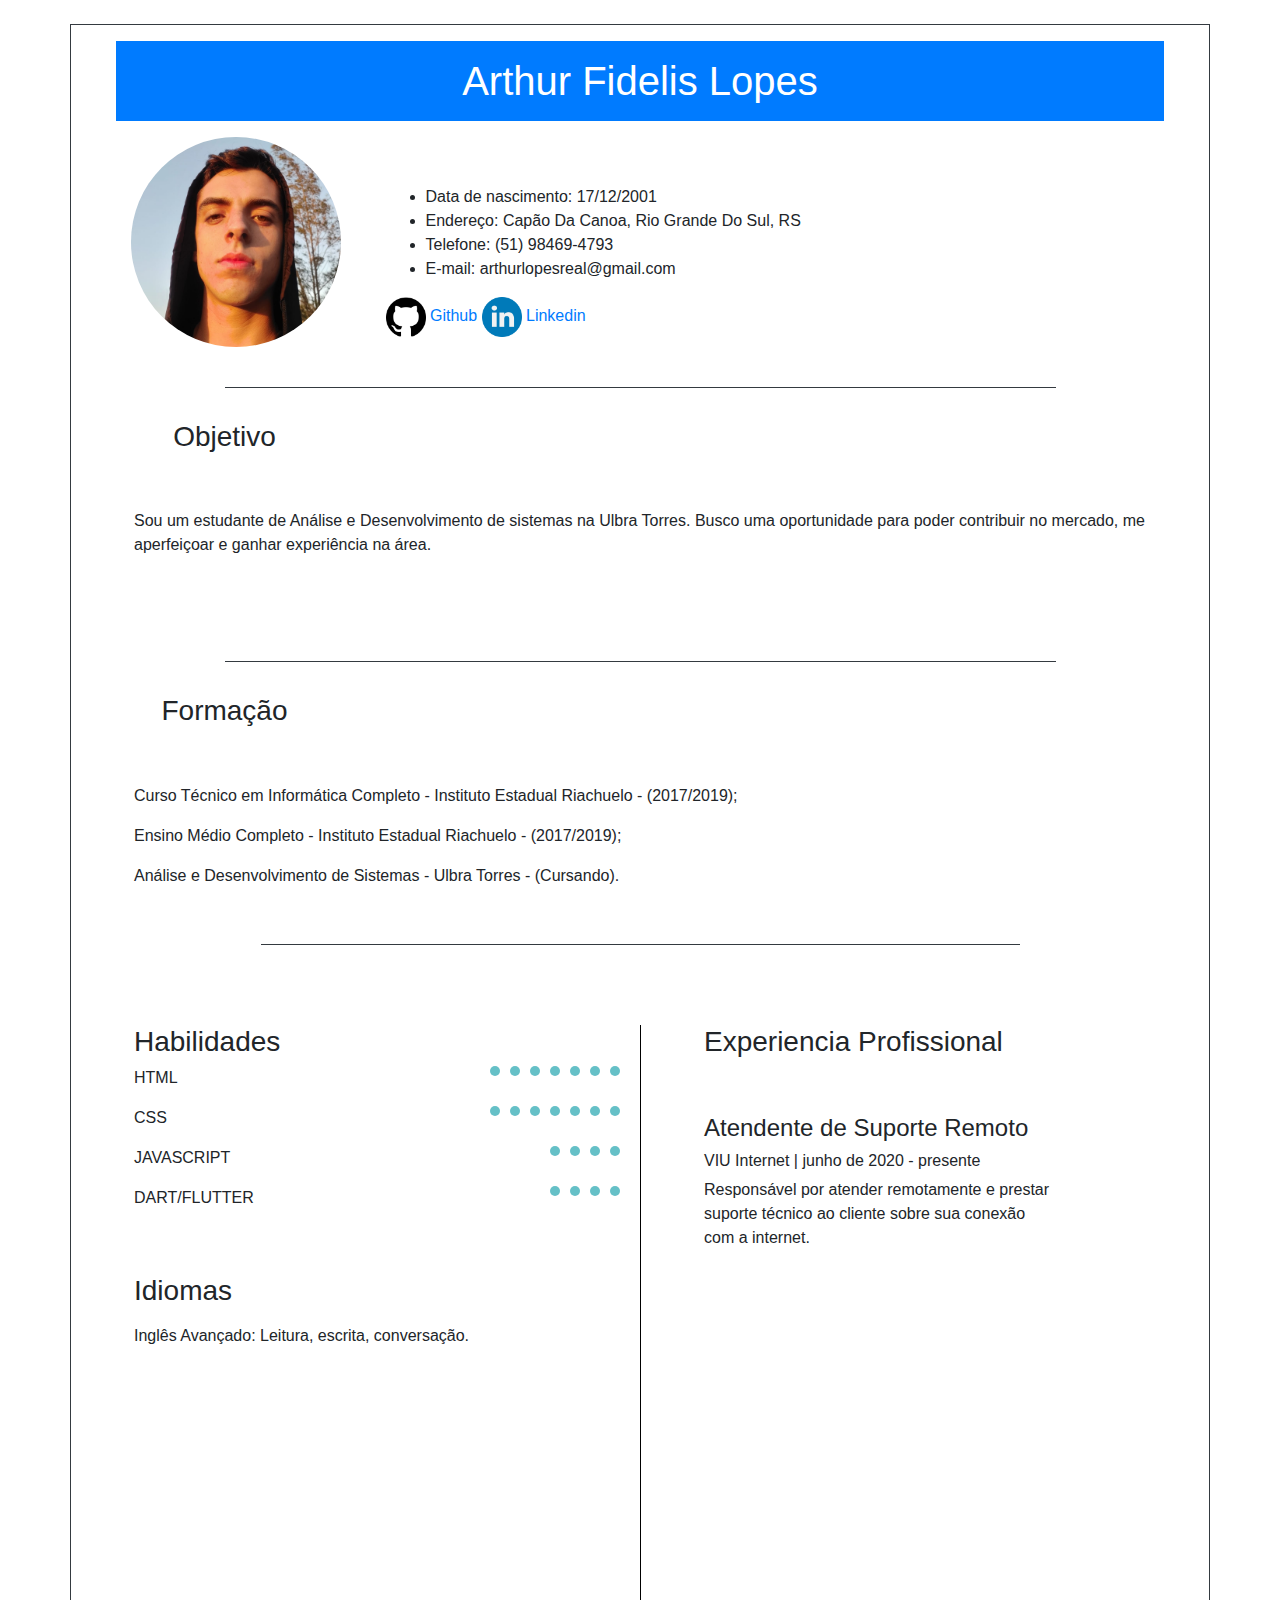
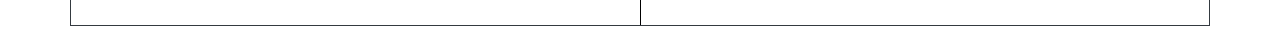
<file: curriculo/index.html>
<!DOCTYPE html>
<html lang="pt-br">
<head>
    <meta charset="UTF-8">
    <meta http-equiv="X-UA-Compatible" content="IE=edge">
    <meta name="viewport" content="width=device-width, initial-scale=1.0">
    <link rel="stylesheet" href="assets/css/style.css">
    <title>Curriculo utilizando BS</title>
    <!-- Latest compiled and minified CSS -->
    <link rel="stylesheet" href="https://maxcdn.bootstrapcdn.com/bootstrap/4.5.2/css/bootstrap.min.css">

    <!-- jQuery library -->
    <script src="https://ajax.googleapis.com/ajax/libs/jquery/3.5.1/jquery.min.js"></script>

    <!-- Popper JS -->
    <script src="https://cdnjs.cloudflare.com/ajax/libs/popper.js/1.16.0/umd/popper.min.js"></script>

    <!-- Latest compiled JavaScript -->
    <script src="https://maxcdn.bootstrapcdn.com/bootstrap/4.5.2/js/bootstrap.min.js"></script>
    </head>

<body class="p-md-4">
    <div class="container border border-dark border-bottom-0">

        <header class="container text-center">
            <div class="container-fluid"><!--esse item é opcional-->
                <h1 class="p-3 my-3 bg-primary text-white">Arthur Fidelis Lopes</h1>
                </div>
            </header>

        <section class="container text-center">

                    <div class="container">
                        <div class="row">
                            
                                <div class="col-md-3 text-justify">
                                        <img src="assets/img/eu.jpg" class=" container rounded-circle" alt="eu">
                                </div>

                                <div class="col-md-5 text-justify pt-5">
                                    <ul>
                                        <li>Data de nascimento: 17/12/2001</li>
                                        <li>Endereço: Capão Da Canoa, Rio Grande Do Sul, RS</li>
                                        <li>Telefone: (51) 98469-4793</li>
                                        <li>E-mail: arthurlopesreal@gmail.com</li>
                                    </ul>
            
                                        <img src="assets/img/github-logo_icon-icons.com_73546 (1).png" class="logos">
                                        <a href="https://github.com/ArthurLopes191" target="_blank">Github</a>
                                        <img src="assets/img/linkedin_icon-icons.com_65929.png" class="logos">
                                        <a href="https://www.linkedin.com/in/arthur-lopes-58762021b/" target="_blank">Linkedin</a>
                                    
                                </div>
                            </div>
                        </div>
                    </div>     
                    
                    <div class="container border border-dark border-bottom-0 border-top-0">
                        <br><hr class="border-dark w-75 pb-3">
                        <h3 class="text-center w-25">Objetivo</h3>
                        <p class="p-md-5">Sou um estudante de Análise e Desenvolvimento de sistemas na Ulbra Torres. Busco uma oportunidade para poder contribuir no mercado, me aperfeiçoar e ganhar experiência na área.</p>
                        <br><hr class="border-dark w-75 pb-3">
                        <h3 class="text-center w-25">Formação</h3>
                        <div class="p-md-5">
                            <p >Curso Técnico em Informática Completo - Instituto Estadual Riachuelo - (2017/2019);</p>
                            <p >Ensino Médio Completo - Instituto Estadual Riachuelo - (2017/2019);</p>
                            <p >Análise e Desenvolvimento de Sistemas - Ulbra Torres - (Cursando).</p>
                            <br><hr class="border-dark w-75 pb-3">
                        </div>                            
                    </div>

                    <section class="container border border-dark border-bottom-0 border-top-0">
                        <div class="row ">
                            
                                <aside class="col-sm-6 ">
                                    <h3 class="pl-lg-5">Habilidades</h3>
                                    <div class="pl-lg-5 p-0">
                                        <div class="circle"></div>
                                        <div class="circle"></div>
                                        <div class="circle"></div>
                                        <div class="circle"></div>
                                        <div class="circle"></div>
                                        <div class="circle"></div>
                                        <div class="circle"></div>
                                       
                                        <p>HTML</p>
                                        <div class="circle"></div>
                                        <div class="circle"></div>
                                        <div class="circle"></div>
                                        <div class="circle"></div>
                                        <div class="circle"></div>
                                        <div class="circle"></div>
                                        <div class="circle"></div>
                                       
                                        <p>CSS</p>
                                        <div class="circle"></div>
                                        <div class="circle"></div>
                                        <div class="circle"></div>
                                        <div class="circle"></div>
                                      
                                        
                                        <p>JAVASCRIPT</p>
                                        <div class="circle"></div>
                                        <div class="circle"></div>
                                        <div class="circle"></div>
                                        <div class="circle"></div>
                                    
                                     
                                        <p>DART/FLUTTER</p>
                
                                        
                                    </div>
                                   
                                    <h3 class="pt-5 pl-lg-5">Idiomas</h3>
                                    <div class="pl-lg-5">
                                    </p>Inglês Avançado: Leitura, escrita, conversação.</p>
                                    </div>
                                </aside>

                                <div class="column2"></div>

                                <aside class="col-sm-5 ">
                                    <h3 class="pl-lg-5">Experiencia Profissional</h3>
                                    <div class="p-md-5">
                                        <h4>Atendente de Suporte Remoto</h4>
                                        <h6>VIU Internet | junho de 2020 - presente</h6>
                                        <p>Responsável por atender remotamente e prestar suporte técnico ao cliente sobre sua conexão com a internet.</p>
                                    </div>
                    
                                </aside>
                        </div>
                      </section>
                    
        </section>

        <footer class="container border border-dark text-center border-top-0 ">
            
        </footer>

   </div><!--container-->
</body>
</html>
</file>
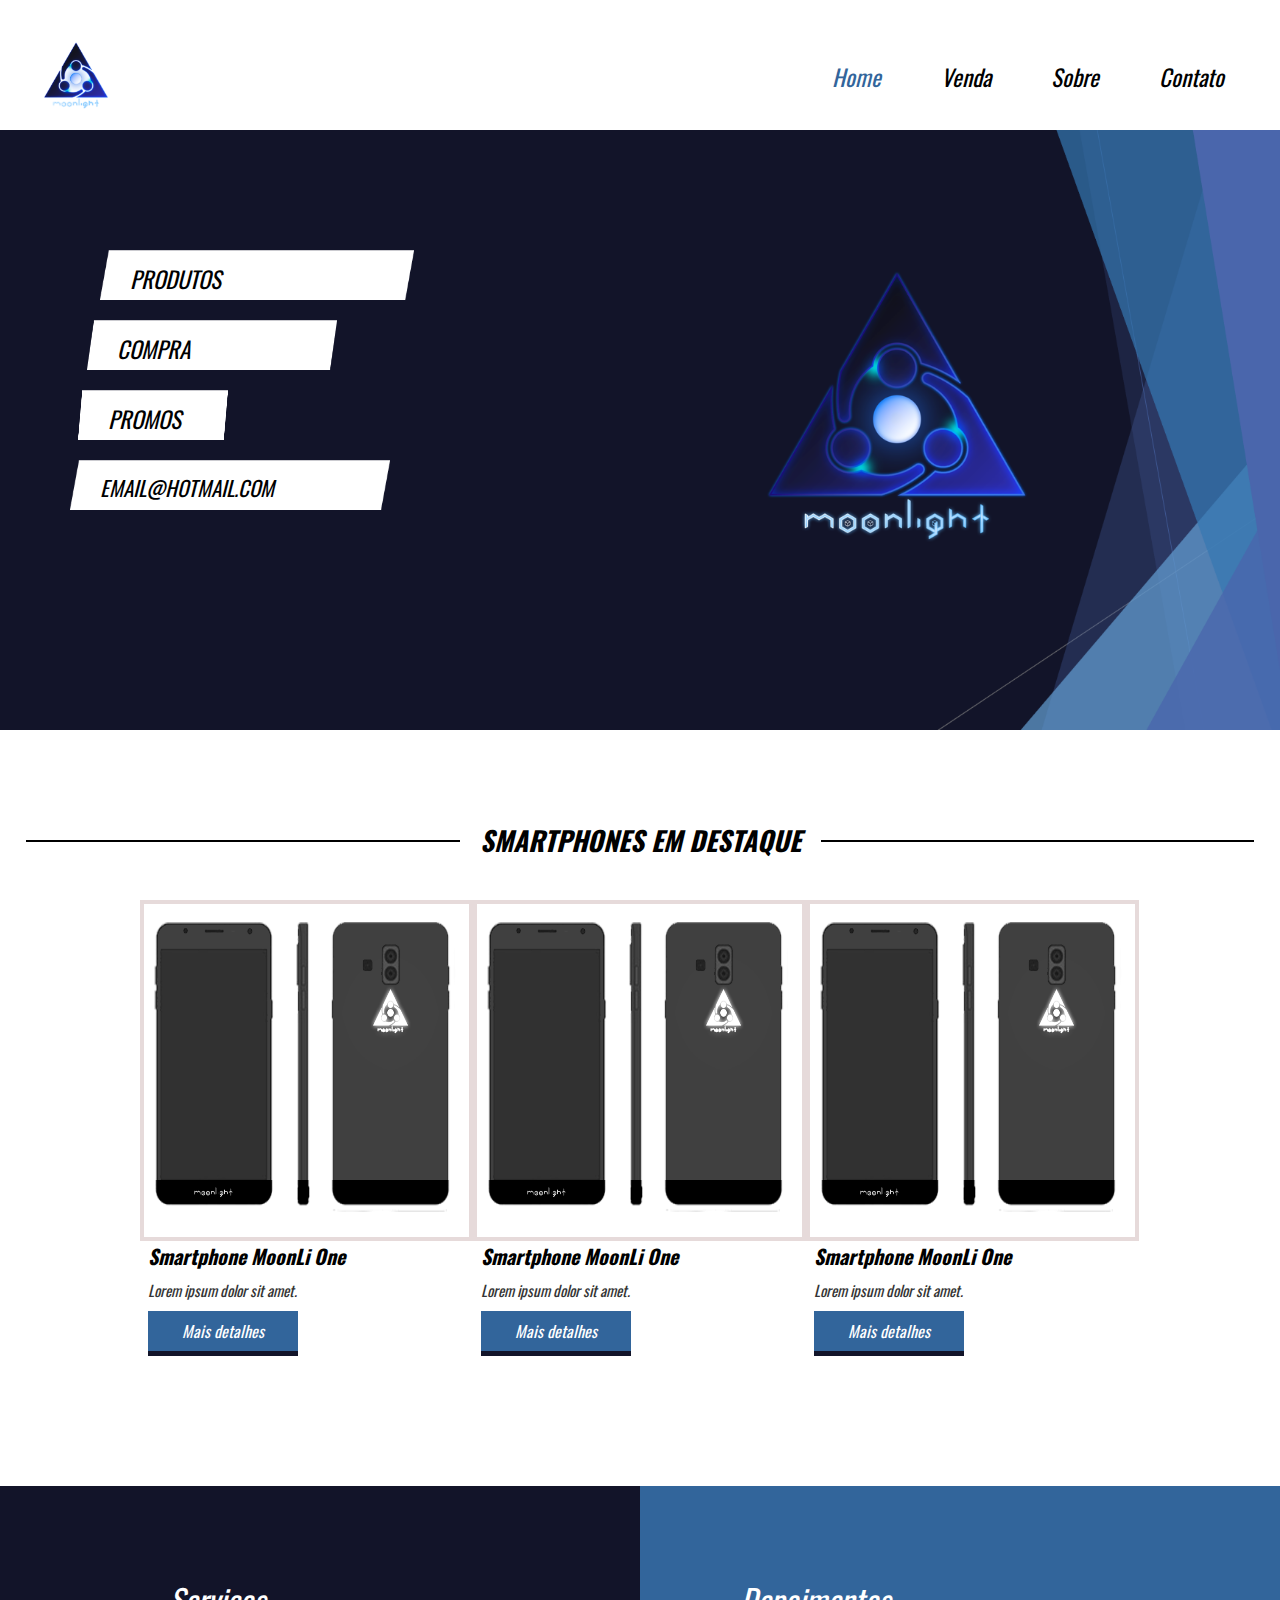
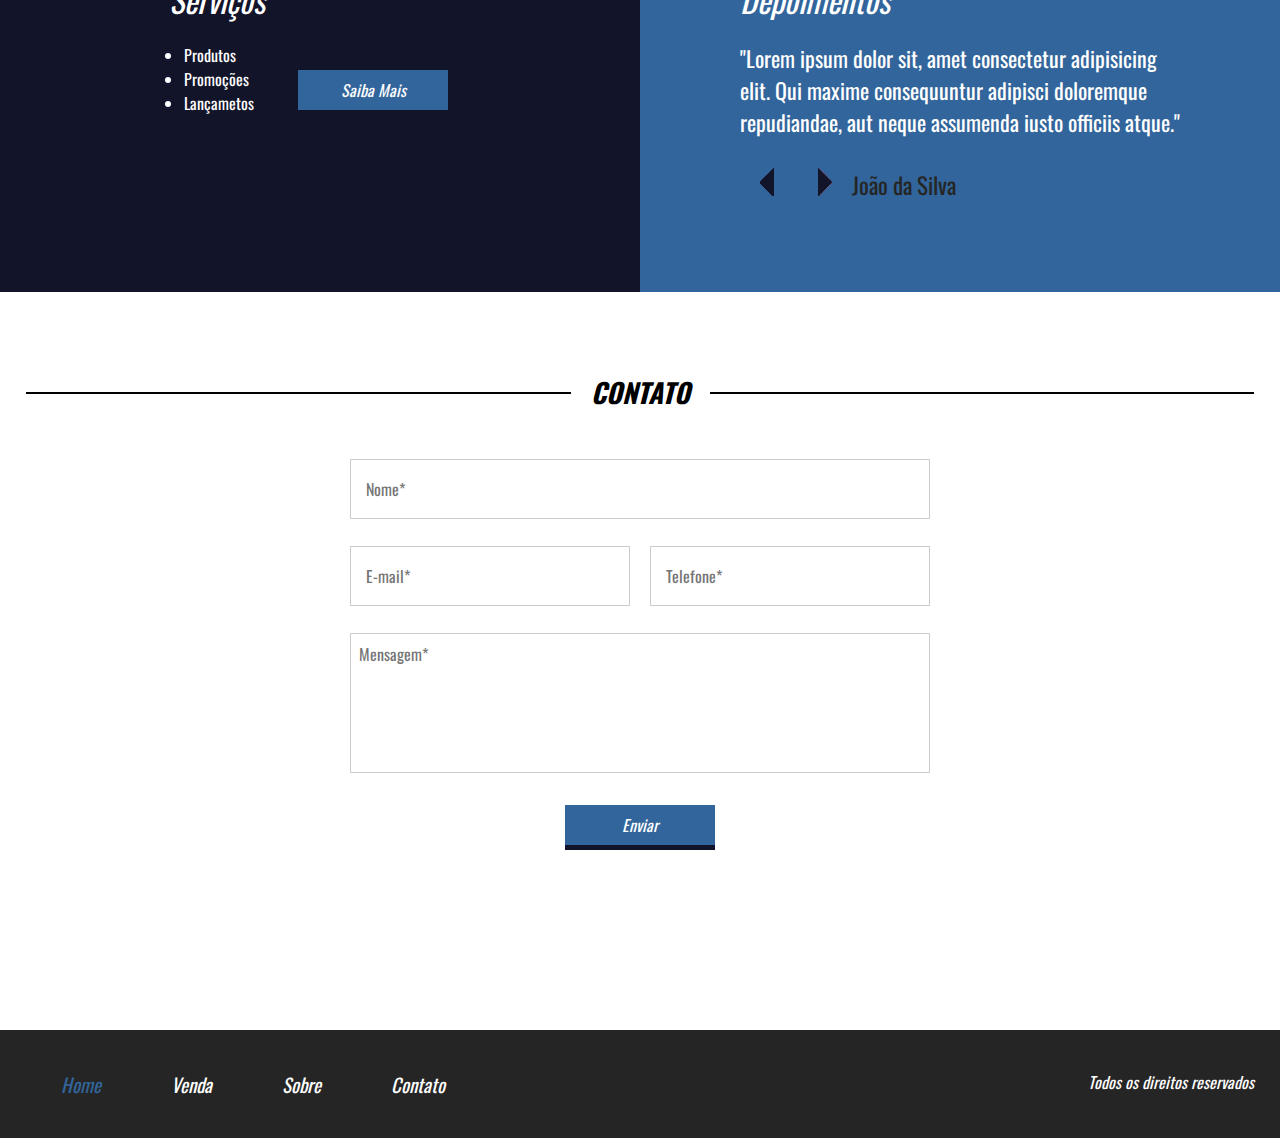
<file: pagina-venda-celular/index.html>
<!DOCTYPE html>
<html lang="en">
<head>
    <meta charset="UTF-8">
    <meta http-equiv="X-UA-Compatible" content="IE=edge">
    <meta name="viewport" content="width=device-width, initial-scale=1.0">
    <title>Projeto 05</title>
    <link href="https://fonts.googleapis.com/css2?family=Oswald&display=swap" rel="stylesheet">
    <link href="css/style.css" rel="stylesheet">
    <script src="js/jquery.js"></script>
    <script src="js/script.js"></script>
    
</head>
<body>
    
    <header>

        <div class="container">
            <div class="logo">
            </div><!--logo-->        
                <nav class="desktop">
                    <ul>
                        <li><a style="color: rgb(50, 101, 155);" href="index.html">Home</a></li>
                        <li><a href="venda.html">Venda</a></li>
                        <li><a href="sobre.html">Sobre</a></li>
                        <li><a href="contato.html">Contato</a></li>
                    </ul>
                </nav><!--desktop-->

                <nav class="mobile">
                    <ul>
                        <li><a style="color: rgb(50, 101, 155);" href="index.html">Home</a></li>
                        <li><a href="venda.html">Venda</a></li>
                        <li><a href="sobre.html">Sobre</a></li>
                        <li><a href="contato.html">Contato</a></li>
                    </ul>
                </nav><!--mobile-->

                <div class="clear"></div>
        </div><!--container-->
    </header>

    <section class="banner">
        <div class="container">
            <div class="text-banner">
                <div class="text-banner-single">Produtos</div>
                <div class="text-banner-single">Compra</div>
                <div class="text-banner-single">Promos</div>
                <div class="text-banner-single">email@hotmail.com</div>
            </div><!--text-banner-single-->
        </div><!--container-->
    </section><!--banner-->

    <section class="veiculos-destaque">
        <div class="line-titulo">
            <div class="ln1"></div>
            <h2>Smartphones em destaque</h2>
        </div><!--line-titulo-->

        <div class="container">

        <div class="vitrine-destaque">
            <div style="background-image: url('imagens/Celular-Moonlight.png');" class="carro-img"></div><!--carro-img-->
            <div class="info-carro">
                <h2>Smartphone MoonLi One</h2>
                <p>Lorem ipsum dolor sit amet.</p>
                <a class="btn1" href="celular-teste.html">Mais detalhes</a>
            </div><!--info-carro-->
        </div><!--vitrine-destaque-->

        <div class="vitrine-destaque">
            <div style="background-image: url('imagens/Celular-Moonlight.png');" class="carro-img"></div><!--carro-img-->
            <div class="info-carro">
                <h2>Smartphone MoonLi One</h2>
                <p>Lorem ipsum dolor sit amet.</p>
                <a class="btn1" href="celular-teste.html">Mais detalhes</a>
            </div><!--info-carro-->
        </div><!--vitrine-destaque-->

        <div class="vitrine-destaque">
            <div style="background-image: url('imagens/Celular-Moonlight.png');" class="carro-img"></div><!--carro-img-->
            <div class="info-carro">
                <h2>Smartphone MoonLi One</h2>
                <p>Lorem ipsum dolor sit amet.</p>
                <a class="btn1" href="celular-teste.html">Mais detalhes</a>
            </div><!--info-carro-->
        </div><!--vitrine-destaque-->
        <div class="clear"></div>
        </div><!--container-->
    </section><!--veiculos-destaque-->

    <section class="servicos-descricao">
        <div class="half1">
            <div class="half1-wraper">
                <h2>Serviços</h2>
                <ul>
                    <li>Produtos</li>
                    <li>Promoções</li>
                    <li>Lançametos</li>
                    
                </ul>
                <a class="btn1" href="">Saiba Mais</a>
            </div><!--half1-wraper-->
        </div><!--half1-->

        <div class="half2">
            <h2>Depoimentos</h2>
            <div class="depoimento-single">
                <p>"Lorem ipsum dolor sit, amet consectetur adipisicing elit. Qui maxime consequuntur adipisci doloremque repudiandae, aut neque assumenda iusto officiis atque."</p>
            <div class="navigation">
                <div class="arrows">
                    <img src="imagens/arrow-left.png" />
                    <img src="imagens/arrow-right.png" />
                </div><!--arrows-->
                <div class="nome-depoimento">João da Silva</div>
            </div><!--navigation-->
            </div><!--depoimento-single-->
        </div><!--half2-->
    </section><!--servicos-descricao-->

    <section class="contato">
        <div class="line-titulo">
            <div class="ln1"></div>
            <h2>Contato</h2>
        </div><!--line-titulo-->

        <form>
            <div class="input-wraper w100">
                <input placeholder="Nome*" type="text" required/>
            </div><!--input-wraper-->

            <div class="input-wraper w50">
                <input placeholder="E-mail*" type="text" required/>
            </div><!--input-wraper-->

            <div class="input-wraper w50">
                <input placeholder="Telefone*" type="text" required/>
            </div><!--input-wraper-->

            <div class="input-wraper w100">
                <textarea placeholder="Mensagem*" required></textarea>
            </div><!--input-wraper-->

            <div class="input-wraper w100">
                <input class="btn1" type="submit" value="Enviar" />
            </div><!--input-wraper-->

            <div class="clear"></div>
        </form>
    </section><!--contato-->

    <footer>
        <div class="container">
            <nav>
                <ul>
                    <li><a style="color: rgb(50, 101, 155);" href="index.html">Home</a></li>
                        <li><a href="venda.html">Venda</a></li>
                        <li><a href="sobre.html">Sobre</a></li>
                        <li><a href="contato.html">Contato</a></li>
                </ul>
            </nav>
            <p>Todos os direitos reservados</p>
            <div class="clear"></div>
        </div><!--container-->
    </footer>
</body>
</html>
</file>
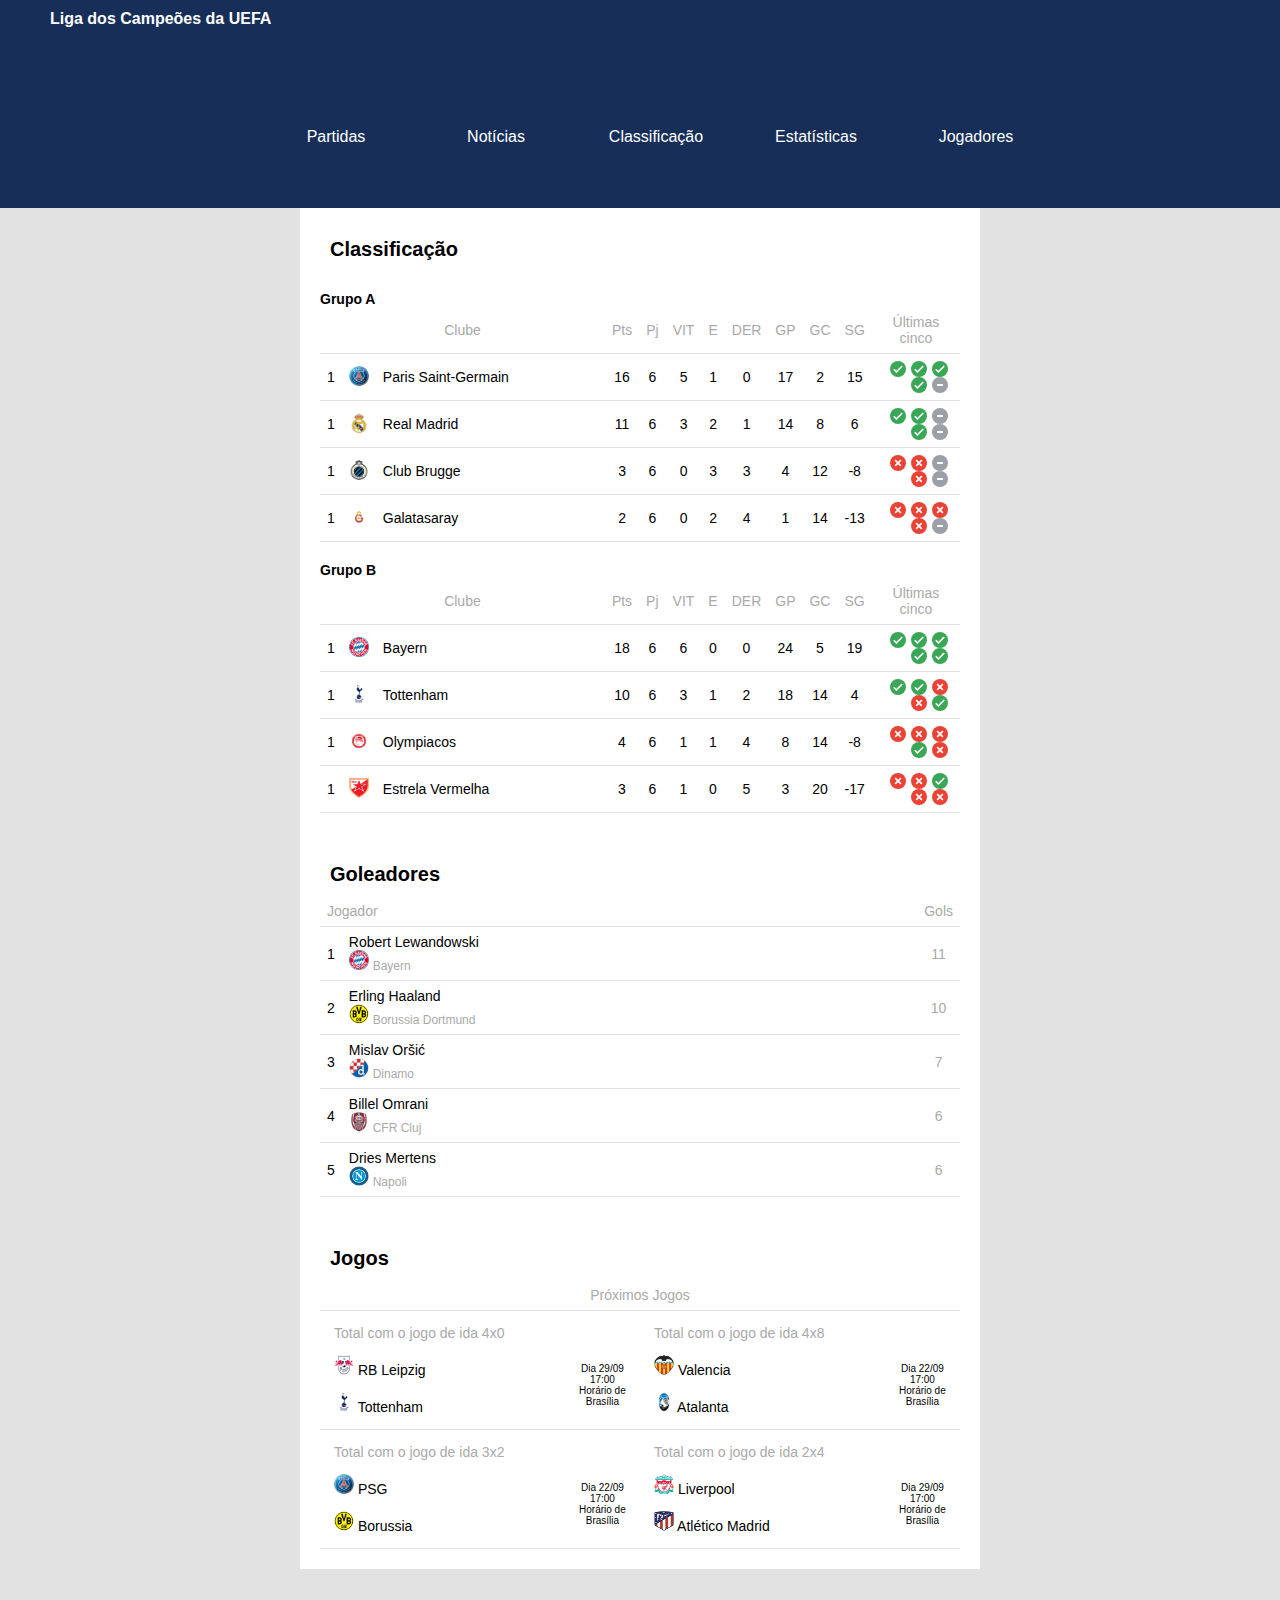
<file: tabela-champions/index.html>
<!DOCTYPE html>
 <html lang="en">
 <head>
     <meta charset="UTF-8">
     <meta http-equiv="X-UA-Compatible" content="IE=edge">
     <meta name="viewport" content="width=device-width, initial-scale=1.0">
     <link rel="stylesheet" href="assets/css/style.css">
     <title>Document</title>



</head>

  <body>
 
    <div class="page">
        <div class="row">
            <div class="header">
                <h1>Liga dos Campeões da UEFA</h1>
                <div class="menu">
                    <div class="menuItem">Partidas</div>
                    <div class="menuItem">Notícias</div>
                    <div class="menuItem">Classificação</div>
                    <div class="menuItem">Estatísticas</div>
                    <div class="menuItem">Jogadores</div>
                </div>
            </div>   
        </div><!--row-->

        <div class="row">
            <div class="ranking">
                <h2>Classificação</h2>
               
                <h3>Grupo A</h3>
                    <table class="tableRanking">
                        <tr>
                            <th class="thClubName" colspan="3">Clube</th>
                            <th>Pts</th>
                            <th>Pj</th>
                            <th>VIT</th>
                            <th>E</th>
                            <th>DER</th>
                            <th>GP</th>
                            <th>GC</th>
                            <th>SG</th>
                            <th class="thLast">Últimas cinco</th>
                        </tr>
                        <tr>
                            <td class="tdPosition">1</td>
                            <td class="tdImgClub">
                                <img class="imgClub" src="assets/img/psg.png">
                            </td>
                            <td class="tdClubName">Paris Saint-Germain</td>
                            <td>16</td>
                            <td>6</td>
                            <td>5</td>
                            <td>1</td>
                            <td>0</td>
                            <td>17</td>
                            <td>2</td>
                            <td>15</td>
                                <td>
                                    <div class="gameWin"></div>
                                    <div class="gameWin"></div>
                                    <div class="gameWin"></div>
                                    <div class="gameDrw"></div>
                                    <div class="gameWin"></div>                   
                                </td>
                        </tr>
                        <tr>
                            <td class="tdPosition">1</td>
                            <td class="tdImgClub">
                                <img class="imgClub" src="assets/img/real.png">
                            </td>
                            <td class="tdClubName">Real Madrid</td>
                            <td>11</td>
                            <td>6</td>
                            <td>3</td>
                            <td>2</td>
                            <td>1</td>
                            <td>14</td>
                            <td>8</td>
                            <td>6</td>
                            <td>
                                <div class="gameDrw"></div>
                                <div class="gameWin"></div>
                                <div class="gameWin"></div>
                                <div class="gameDrw"></div>
                                <div class="gameWin"></div>
                            </td>
                        </tr>
                        <tr>
                            <td class="tdPosition">1</td>
                            <td class="tdImgClub">
                                <img class="imgClub" src="assets/img/brugge.png">
                            </td>
                            <td class="tdClubName">Club Brugge</td>
                            <td>3</td>
                            <td>6</td>
                            <td>0</td>
                            <td>3</td>
                            <td>3</td>
                            <td>4</td>
                            <td>12</td>
                            <td>-8</td>
                            <td>
                                <div class="gameDrw"></div>
                                <div class="gameLos"></div>
                                <div class="gameLos"></div>
                                <div class="gameDrw"></div>
                                <div class="gameLos"></div>
                            </td>
                        </tr>
                        <tr>
                            <td class="tdPosition">1</td>
                            <td class="tdImgClub">
                                <img class="imgClub" src="assets/img/galata.png">
                            </td>
                            <td class="tdClubName">Galatasaray</td>
                            <td>2</td>
                            <td>6</td>
                            <td>0</td>
                            <td>2</td>
                            <td>4</td>
                            <td>1</td>
                            <td>14</td>
                            <td>-13</td>
                            <td>
                                <div class="gameLos"></div>
                                <div class="gameLos"></div>
                                <div class="gameLos"></div>
                                <div class="gameDrw"></div>
                                <div class="gameLos"></div>
                            </td>
                        </tr>
                    </table>

                <h3>Grupo B</h3>
                    <table class="tableRanking">
                        <tr>
                            <th class="thClubName" colspan="3">Clube</th>
                            <th>Pts</th>
                            <th>Pj</th>
                            <th>VIT</th>
                            <th>E</th>
                            <th>DER</th>
                            <th>GP</th>
                            <th>GC</th>
                            <th>SG</th>
                            <th class="thLast">Últimas cinco</th>
                        </tr>
                        <tr>
                            <td class="tdPosition">1</td>
                            <td class="tdImgClub">
                                <img class="imgClub" src="assets/img/bayern.png">
                            </td>
                            <td class="tdClubName">Bayern</td>
                            <td>18</td>
                            <td>6</td>
                            <td>6</td>
                            <td>0</td>
                            <td>0</td>
                            <td>24</td>
                            <td>5</td>
                            <td>19</td>
                            <td>
                                <div class="gameWin"></div>
                                <div class="gameWin"></div>
                                <div class="gameWin"></div>
                                <div class="gameWin"></div>
                                <div class="gameWin"></div>
                            </td>
                        </tr>
                        <tr>
                            <td class="tdPosition">1</td>
                            <td class="tdImgClub">
                                <img class="imgClub" src="assets/img/tottenham.png">
                            </td>
                            <td class="tdClubName">Tottenham</td>
                            <td>10</td>
                            <td>6</td>
                            <td>3</td>
                            <td>1</td>
                            <td>2</td>
                            <td>18</td>
                            <td>14</td>
                            <td>4</td>
                            <td>
                                <div class="gameLos"></div>
                                <div class="gameWin"></div>
                                <div class="gameWin"></div>
                                <div class="gameWin"></div>
                                <div class="gameLos"></div>
                            </td>
                        </tr>
                        <tr>
                            <td class="tdPosition">1</td>
                            <td class="tdImgClub">
                                <img class="imgClub" src="assets/img/olympiacos.png">
                            </td>
                            <td class="tdClubName">Olympiacos</td>
                            <td>4</td>
                            <td>6</td>
                            <td>1</td>
                            <td>1</td>
                            <td>4</td>
                            <td>8</td>
                            <td>14</td>
                            <td>-8</td>
                            <td>
                                <div class="gameLos"></div>
                                <div class="gameLos"></div>
                                <div class="gameLos"></div>
                                <div class="gameLos"></div>
                                <div class="gameWin"></div>
                            </td>
                        </tr>
                        <tr>
                            <td class="tdPosition">1</td>
                            <td class="tdImgClub">
                                <img class="imgClub" src="assets/img/estrelavermelha.png">
                            </td>
                            <td class="tdClubName">Estrela Vermelha</td>
                            <td>3</td>
                            <td>6</td>
                            <td>1</td>
                            <td>0</td>
                            <td>5</td>
                            <td>3</td>
                            <td>20</td>
                            <td>-17</td>
                            <td>
                                <div class="gameWin"></div>
                                <div class="gameLos"></div>
                                <div class="gameLos"></div>
                                <div class="gameLos"></div>
                                <div class="gameLos"></div>
                            </td>
                        </tr>
                    </table>
            </div><!--ranking-->
   
        </div><!--row-->
            <div class="row">
                <div class="goals">
                    <h2>Goleadores</h2>
                    <table class="tableGoals">
                        <tr>
                            <th colspan="2"><p>Jogador</p></th>
                            <th>Gols</th>
                        </tr>
                        <tr>
                            <td>1</td>
                            <td class="tdPlayerName">
                                <div>Robert Lewandowski</div>
                                <img class="imgClub" src="assets/img/bayern.png">
                                <span class="spanClubName">Bayern</span>
                            </td>
                            <th>11</th>
                        </tr>
                        <tr>
                            <td>2</td>
                            <td class="tdPlayerName">
                                <div>Erling Haaland</div>
                                <img class="imgClub" src="assets/img/borussia.png">
                                <span class="spanClubName">Borussia Dortmund</span>
                            </td>
                            <th>10</th>
                        </tr>
                        <tr>
                            <td>3</td>
                            <td class="tdPlayerName">
                                <div>Mislav Oršić</div>
                                <img class="imgClub" src="assets/img/dinamo.png">
                                <span class="spanClubName">Dinamo</span>
                            </td>
                            <th>7</th>
                        </tr>
                        <tr>
                            <td>4</td>
                            <td class="tdPlayerName">
                                <div>Billel Omrani</div>
                                <img class="imgClub" src="assets/img/cfr.png">
                                <span class="spanClubName">CFR Cluj</span>
                            </td>
                            <th>6</th>
                        </tr>
                        <tr>
                            <td>5</td>
                            <td class="tdPlayerName">
                                <div>Dries Mertens</div>
                                <img class="imgClub" src="assets/img/napoli.png">
                                <span class="spanClubName">Napoli</span>
                            </td>
                            <th>6</th>
                        </tr>
                    </table>
                </div><!--goals-->
            </div><!--row-->

            <div class="row">
                <div class="matches">
                    <h2>Jogos</h2>
                    <table class="tableAllMatches">
                        <tr>
                            <th colspan="2">Próximos Jogos</th>
                        </tr>
                           <tr>
                               <td>
                                   <table class="tableMatches">
                                       <tr>
                                           <td class="tdTotal" colspan="2">Total com o jogo de ida 4x0</td>
                                       </tr>
                                       <tr>
                                           <td class="tdClubName">
                                            <img class="imgClub" src="assets\img\rb.png">   
                                            RB Leipzig
                                        </td>
                                           <td class="tdTime" rowspan="2">
                                               Dia 29/09<br>
                                               17:00 <br>
                                               Horário de Brasília
                                           </td>
                                       </tr>
                                       <tr>
                                           <td class="tdClubName">
                                            <img class="imgClub" src="assets/img/tottenham.png">   
                                            Tottenham
                                        </td>
                                       </tr>
                                   </table>
                               </td>
                               <td>
                                   <table class="tableMatches">
                                       <tr>
                                           <td class="tdTotal" colspan="2">Total com o jogo de ida 4x8</td>
                                       </tr>
                                       <tr>
                                           <td class="tdClubName">
                                            <img class="imgClub" src="assets\img\valencia.png">   
                                            Valencia
                                        </td>
                                           <td class="tdTime" rowspan="2">
                                               Dia 22/09<br>
                                               17:00 <br>
                                               Horário de Brasília
                                           </td>
                                       </tr>
                                       <tr>
                                           <td class="tdClubName">
                                            <img class="imgClub" src="assets\img\atalanta.png">   
                                            Atalanta
                                        </td>
                                       </tr>
                                   </table>
                               </td>
                           </tr>
                           <tr>
                               <td>
                                   <table class="tableMatches">
                                       <tr>
                                           <td class="tdTotal" colspan="2">Total com o jogo de ida 3x2</td>
                                       </tr>
                                       <tr>
                                           <td class="tdClubName">
                                            <img class="imgClub" src="assets\img\psg.png">   
                                            PSG
                                        </td>
                                           <td class="tdTime" rowspan="2">
                                               Dia 22/09<br>
                                               17:00 <br>
                                               Horário de Brasília
                                           </td>
                                       </tr>
                                       <tr>
                                           <td class="tdClubName">
                                            <img class="imgClub" src="assets\img\borussia.png">   
                                            Borussia
                                        </td>
                                       </tr>
                                   </table>
                               </td>
                               <td>
                                   <table class="tableMatches">
                                       <tr>
                                           <td class="tdTotal" colspan="2">Total com o jogo de ida 2x4</td>
                                       </tr>
                                       <tr>
                                           <td class="tdClubName">
                                            <img class="imgClub" src="assets\img\liverpool.png">   
                                            Liverpool
                                        </td>
                                           <td class="tdTime" rowspan="2">
                                               Dia 29/09<br>
                                               17:00 <br>
                                               Horário de Brasília
                                           </td>
                                       </tr>
                                       <tr>
                                           <td class="tdClubName">
                                            <img class="imgClub" src="assets\img\atleticodemadrid.png">   
                                            Atlético Madrid
                                        </td>
                                       </tr>
                                   </table>
                               </td>
                           </tr>
                    </table>
                </div>
            </div>           
        </div>
     
 </body>
 </html>
</file>
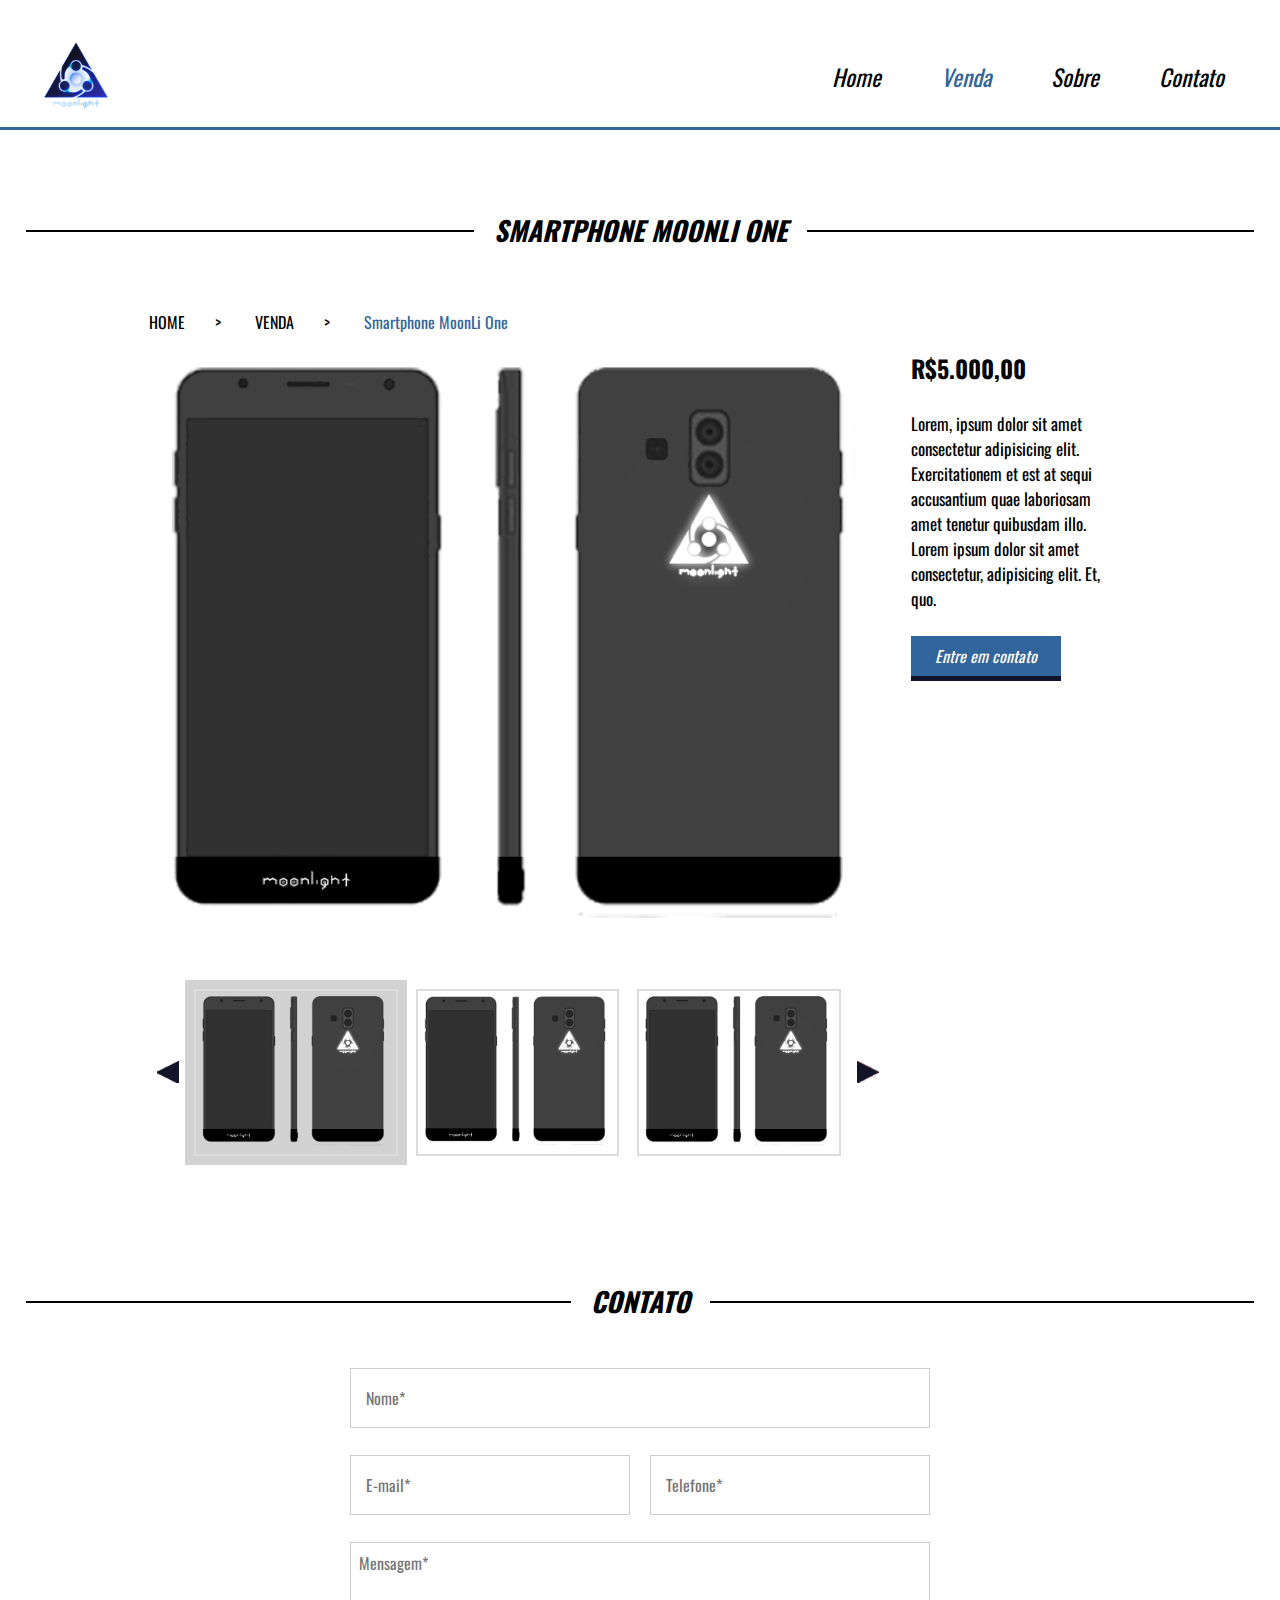
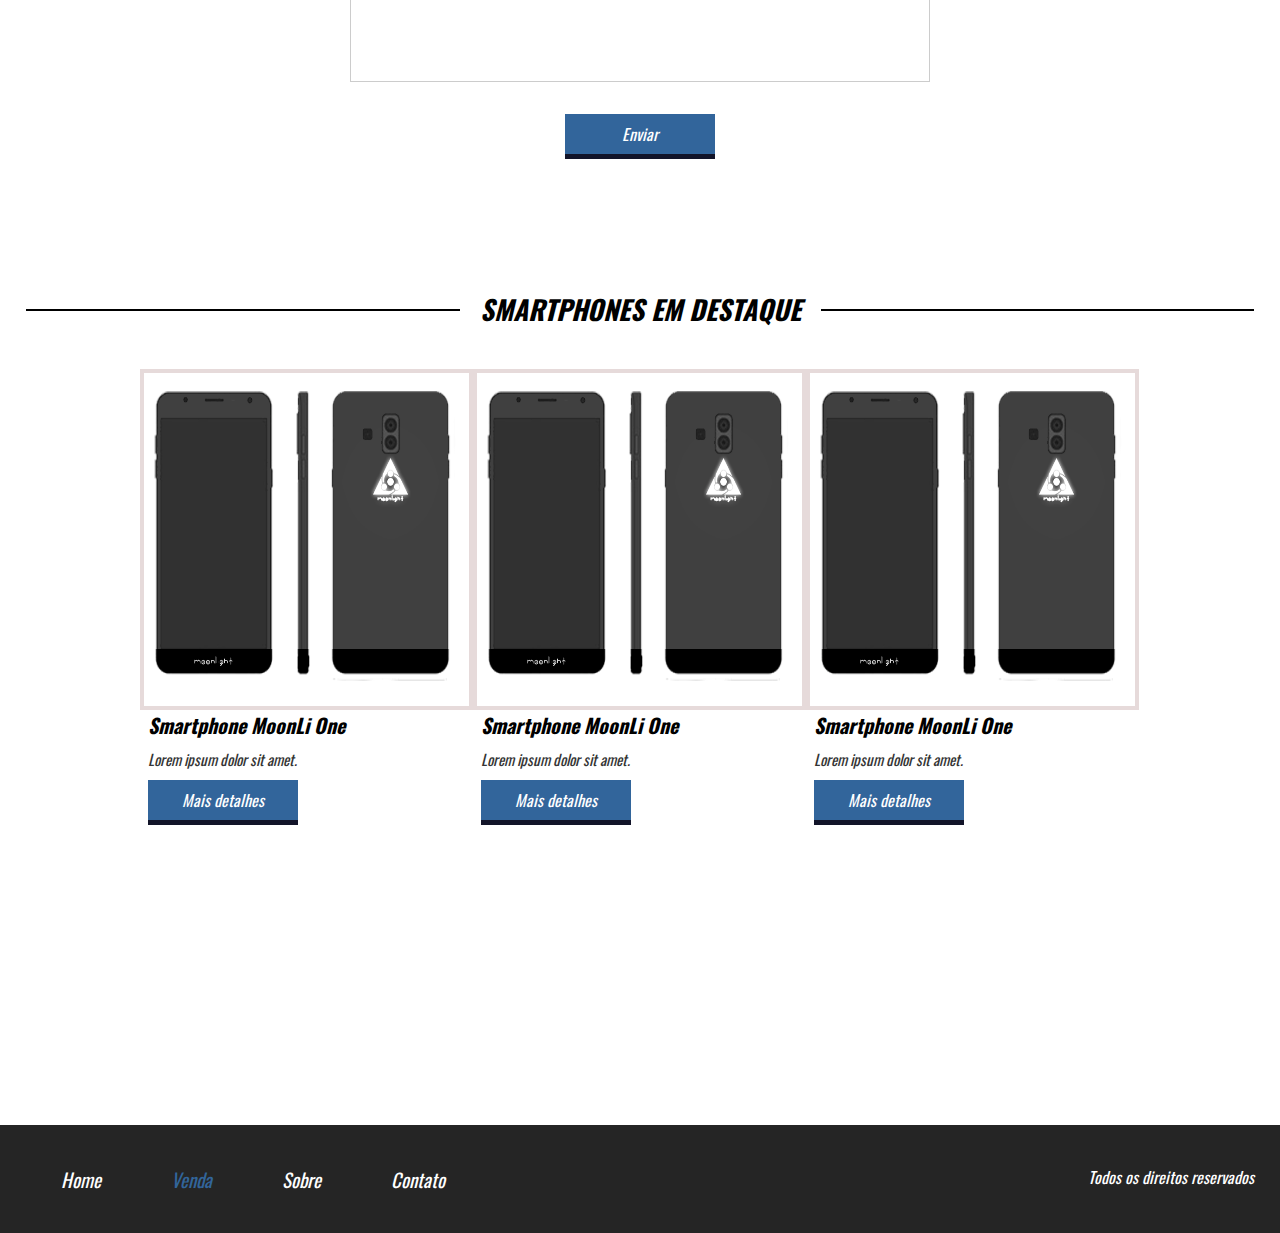
<file: pagina-venda-celular/celular-teste.html>
<!DOCTYPE html>
<html lang="en">
<head>
    <meta charset="UTF-8">
    <meta http-equiv="X-UA-Compatible" content="IE=edge">
    <meta name="viewport" content="width=device-width, initial-scale=1.0">
    <title>Projeto 05</title>
    <link href="https://fonts.googleapis.com/css2?family=Oswald&display=swap" rel="stylesheet">
    <link href="css/style.css" rel="stylesheet">
    <script src="js/jquery.js"></script>
    <script src="js/script.js"></script>
    
</head>
<body>
    
    <header style="border-bottom: 3px solid rgb(50, 101, 155);">

        <div class="container">
            <div class="logo">
            </div><!--logo-->        
                <nav class="desktop">
                    <ul>
                        <li><a href="index.html">Home</a></li>
                        <li><a style="color: rgb(50, 101, 155);" href="venda.html">Venda</a></li>
                        <li><a href="sobre.html">Sobre</a></li>
                        <li><a href="contato.html">Contato</a></li>
                    </ul>
                </nav><!--desktop-->

                <nav class="mobile">
                    <ul>
                        <li><a href="index.html">Home</a></li>
                        <li><a style="color: rgb(50, 101, 155);" href="venda.html">Venda</a></li>
                        <li><a href="sobre.html">Sobre</a></li>
                        <li><a href="contato.html">Contato</a></li>
                    </ul>
                </nav><!--mobile-->

                <div class="clear"></div>
        </div><!--container-->
    </header>

    <section class="venda-single">

      
        <div class="line-titulo">
            <div class="ln1"></div>
            <h2>Smartphone MoonLi One</h2>
        </div><!--line-titulo-->
        

        <div class="container">
            <div class="info-veiculo">
                <div class="info-bread"><a href="">HOME</a><span>></span>
                    <a href="">VENDA</a><span>></span>
                    <a href="">Smartphone MoonLi One</a></div>
                <div style="background-image:url('imagens/Celular-Moonlight.png');" class="foto-destaque"></div>
                <div class="nav-galeria-parent">
                    <div class="arrow-left-nav"></div>
                    <div class="arrow-right-nav"></div>
                    <div class="nav-galeria">
                        <div class="nav-galeria-wraper">
                            <div style="background-color:rgb(210,210,210);" class="mini-img-wraper"><div style="background-image:url('imagens/Celular-Moonlight.png');" class="mini-img"></div></div><!--mini-img-wraper-->
                            <div class="mini-img-wraper"><div style="background-image:url('imagens/Celular-Moonlight.png');" class="mini-img"></div></div><!--mini-img-wraper-->
                            <div class="mini-img-wraper"><div style="background-image:url('imagens/Celular-Moonlight.png');" class="mini-img"></div></div><!--mini-img-wraper-->
                            <div class="mini-img-wraper"><div style="background-image:url('imagens/Celular-Moonlight.png');" class="mini-img"></div></div><!--mini-img-wraper-->
                            <div class="mini-img-wraper"><div style="background-image:url('imagens/Celular-Moonlight.png');" class="mini-img"></div></div><!--mini-img-wraper-->
                            <div class="mini-img-wraper"><div style="background-image:url('imagens/Celular-Moonlight.png');" class="mini-img"></div></div><!--mini-img-wraper-->
                        </div><!--nav-galeria-wraper-->
                    </div><!--nav-galeria-->
                </div><!--nav-galeria-parent-->
            </div><!--info-veiculo-->
            
            <div class="descricao-veiculo">
                <h2>R$5.000,00</h2>
                <p>Lorem, ipsum dolor sit amet consectetur adipisicing elit. Exercitationem et est at sequi accusantium quae laboriosam amet tenetur quibusdam illo. Lorem ipsum dolor sit amet consectetur, adipisicing elit. Et, quo.</p>
                <a class="btn1" href="">Entre em contato</a>
            </div><!--descricao-veiculo-->
            <div class="clear"></div>
        </div><!--container-->
    </section><!--venda-single-->

    <section class="contato">
        <div class="line-titulo">
            <div class="ln1"></div>
            <h2>Contato</h2>
        </div><!--line-titulo-->

        <form>
            <div class="input-wraper w100">
                <input placeholder="Nome*" type="text" required/>
            </div><!--input-wraper-->

            <div class="input-wraper w50">
                <input placeholder="E-mail*" type="text" required/>
            </div><!--input-wraper-->

            <div class="input-wraper w50">
                <input placeholder="Telefone*" type="text" required/>
            </div><!--input-wraper-->

            <div class="input-wraper w100">
                <textarea placeholder="Mensagem*" required></textarea>
            </div><!--input-wraper-->

            <div class="input-wraper w100">
                <input class="btn1" type="submit" value="Enviar" />
            </div><!--input-wraper-->

            <div class="clear"></div>
        </form>
    </section><!--contato-->

    <section class="veiculos-destaque">
        <div class="line-titulo">
            <div class="ln1"></div>
            <h2>Smartphones em destaque</h2>
        </div><!--line-titulo-->

        <div class="container">

        <div class="vitrine-destaque">
            <div style="background-image: url('imagens/Celular-Moonlight.png');" class="carro-img"></div><!--carro-img-->
            <div class="info-carro">
                <h2>Smartphone MoonLi One</h2>
                <p>Lorem ipsum dolor sit amet.</p>
                <a class="btn1" href="">Mais detalhes</a>
            </div><!--info-carro-->
        </div><!--vitrine-destaque-->

        <div class="vitrine-destaque">
            <div style="background-image: url('imagens/Celular-Moonlight.png');" class="carro-img"></div><!--carro-img-->
            <div class="info-carro">
                <h2>Smartphone MoonLi One</h2>
                <p>Lorem ipsum dolor sit amet.</p>
                <a class="btn1" href="">Mais detalhes</a>
            </div><!--info-carro-->
        </div><!--vitrine-destaque-->

        <div class="vitrine-destaque">
            <div style="background-image: url('imagens/Celular-Moonlight.png');" class="carro-img"></div><!--carro-img-->
            <div class="info-carro">
                <h2>Smartphone MoonLi One</h2>
                <p>Lorem ipsum dolor sit amet.</p>
                <a class="btn1" href="">Mais detalhes</a>
            </div><!--info-carro-->
        </div><!--vitrine-destaque-->
        <div class="clear"></div>
        </div><!--container-->
    </section><!--veiculos-destaque-->

    <footer>
        <div class="container">
            <nav>
                <ul>
                        <li><a href="index.html">Home</a></li>
                        <li><a style="color: rgb(50, 101, 155);;" href="venda.html">Venda</a></li>
                        <li><a href="sobre.html">Sobre</a></li>
                        <li><a href="contato.html">Contato</a></li>
                </ul>
            </nav>
            <p>Todos os direitos reservados</p>
            <div class="clear"></div>
        </div><!--container-->
    </footer>
</body>
</html>
</file>
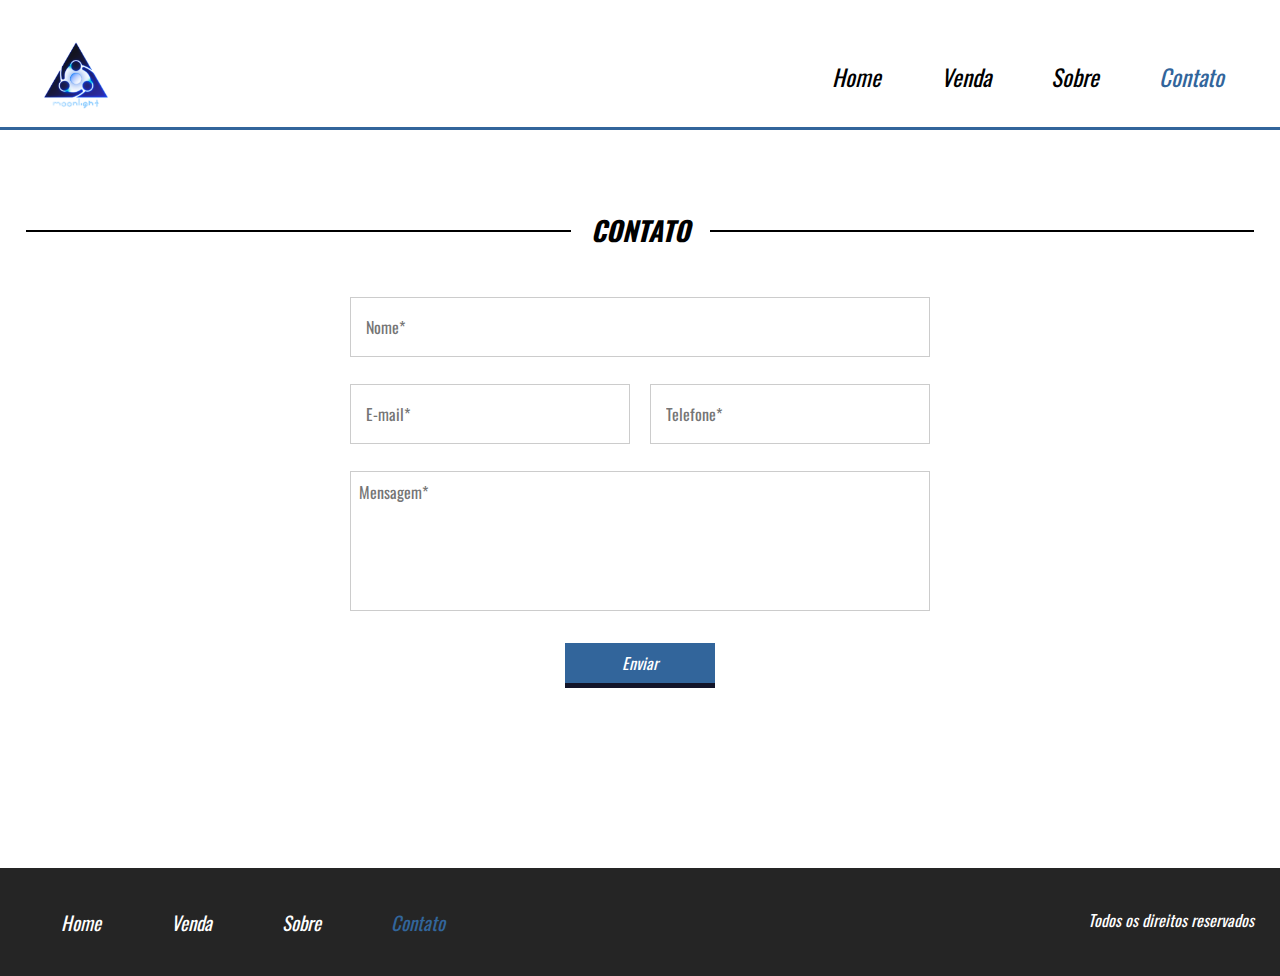
<file: pagina-venda-celular/contato.html>
<!DOCTYPE html>
<html lang="en">
<head>
    <meta charset="UTF-8">
    <meta http-equiv="X-UA-Compatible" content="IE=edge">
    <meta name="viewport" content="width=device-width, initial-scale=1.0">
    <title>Projeto 05</title>
    <link href="https://fonts.googleapis.com/css2?family=Oswald&display=swap" rel="stylesheet">
    <link href="css/style.css" rel="stylesheet">
    <script src="js/jquery.js"></script>
    <script src="js/script.js"></script>
    
</head>
<body>
    
    <header style="border-bottom: 3px solid rgb(50, 101, 155);">

        <div class="container">
            <div class="logo">
            </div><!--logo-->        
                <nav class="desktop">
                    <ul>
                        <li><a href="index.html">Home</a></li>
                        <li><a href="venda.html">Venda</a></li>
                        <li><a href="sobre.html">Sobre</a></li>
                        <li><a style="color: rgb(50, 101, 155);" href="contato.html">Contato</a></li>
                    </ul>
                </nav><!--desktop-->

                <nav class="mobile">
                    <ul>
                        <li><a href="index.html">Home</a></li>
                        <li><a href="venda.html">Venda</a></li>
                        <li><a href="sobre.html">Sobre</a></li>
                        <li><a style="color: rgb(50, 101, 155);" href="contato.html">Contato</a></li>
                    </ul>
                </nav><!--mobile-->

                <div class="clear"></div>
        </div><!--container-->
    </header>


    <section class="contato">
        <div class="line-titulo">
            <div class="ln1"></div>
            <h2>Contato</h2>
        </div><!--line-titulo-->

        <form>
            <div class="input-wraper w100">
                <input placeholder="Nome*" type="text" required/>
            </div><!--input-wraper-->

            <div class="input-wraper w50">
                <input placeholder="E-mail*" type="text" required/>
            </div><!--input-wraper-->

            <div class="input-wraper w50">
                <input placeholder="Telefone*" type="text" required/>
            </div><!--input-wraper-->

            <div class="input-wraper w100">
                <textarea placeholder="Mensagem*" required></textarea>
            </div><!--input-wraper-->

            <div class="input-wraper w100">
                <input class="btn1" type="submit" value="Enviar" />
            </div><!--input-wraper-->

            <div class="clear"></div>
        </form>
    </section><!--contato-->

    <footer>
        <div class="container">
            <nav>
                <ul>
                    <li><a href="index.html">Home</a></li>
                        <li><a href="venda.html">Venda</a></li>
                        <li><a href="sobre.html">Sobre</a></li>
                        <li><a style="color: rgb(50, 101, 155);" href="contato.html">Contato</a></li>
                </ul>
            </nav>
            <p>Todos os direitos reservados</p>
            <div class="clear"></div>
        </div><!--container-->
    </footer>
</body>
</html>
</file>
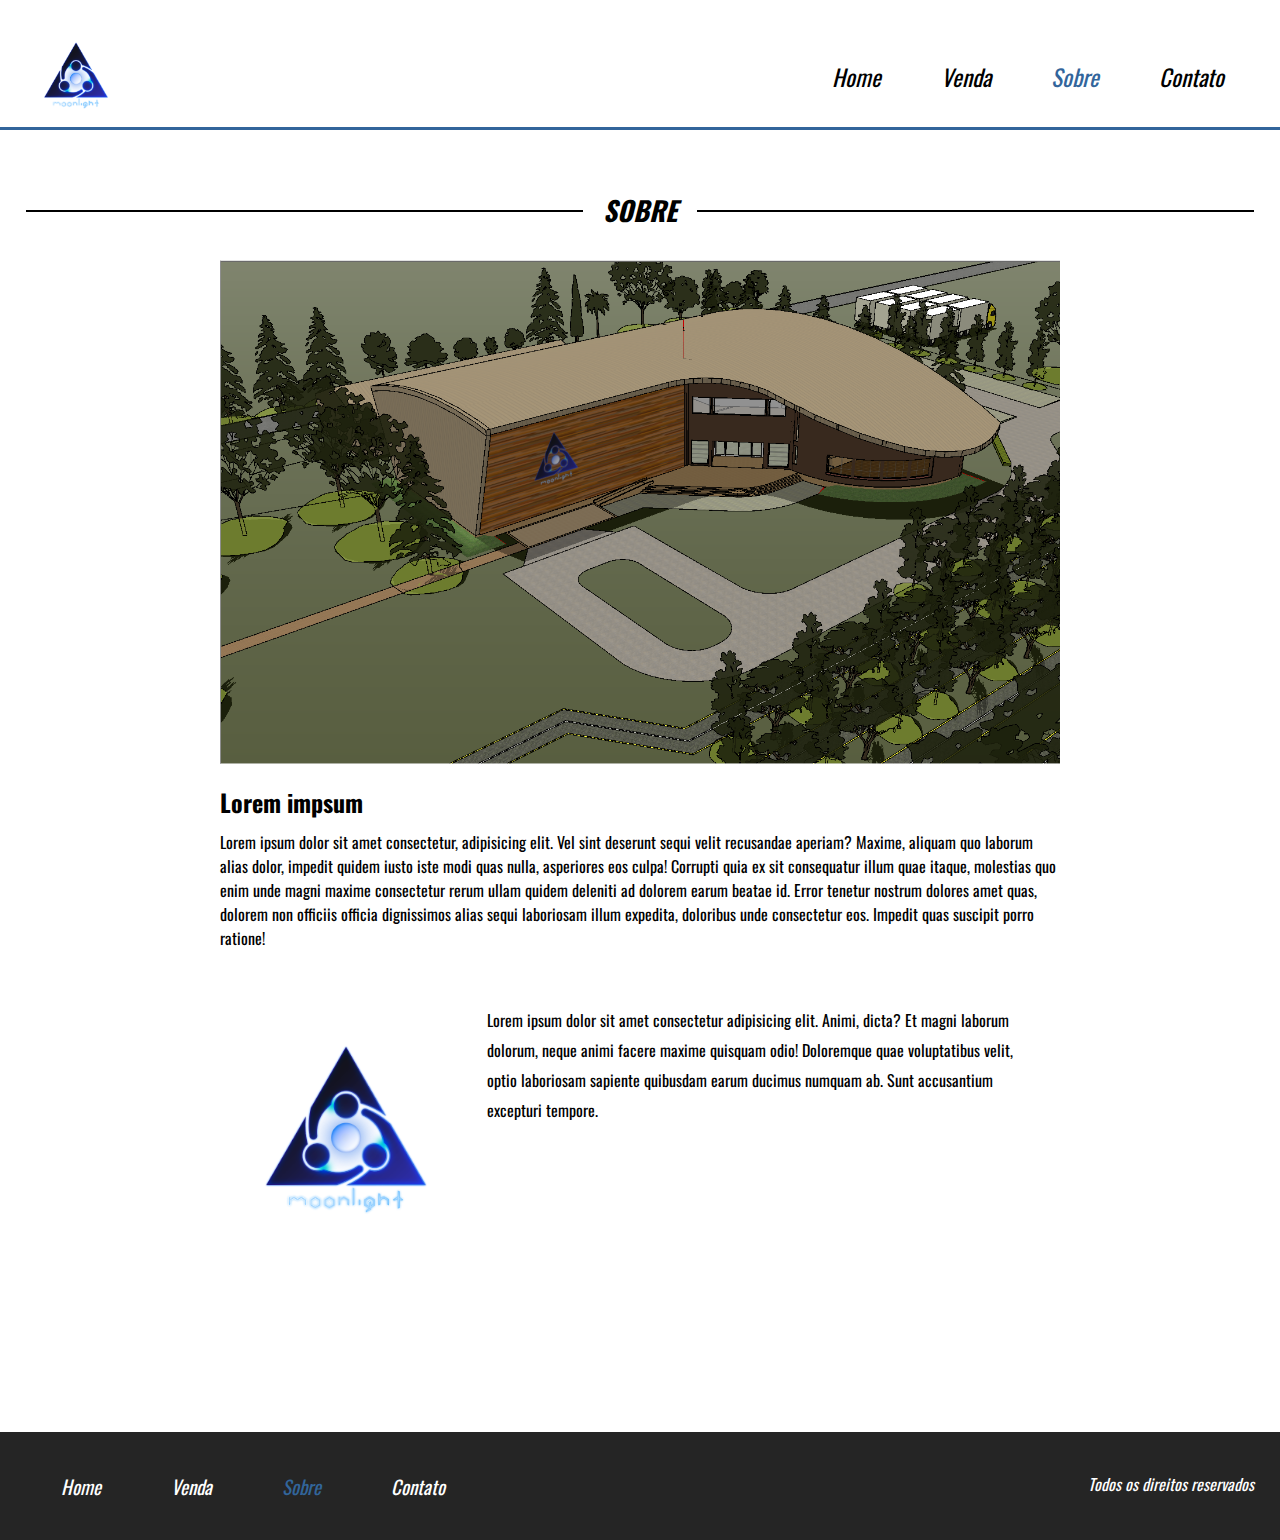
<file: pagina-venda-celular/sobre.html>
<!DOCTYPE html>
<html lang="en">
<head>
    <meta charset="UTF-8">
    <meta http-equiv="X-UA-Compatible" content="IE=edge">
    <meta name="viewport" content="width=device-width, initial-scale=1.0">
    <title>Projeto 05</title>
    <link href="https://fonts.googleapis.com/css2?family=Oswald&display=swap" rel="stylesheet">
    <link href="css/style.css" rel="stylesheet">
    <script src="js/jquery.js"></script>
    <script src="js/script.js"></script>
    
</head>

<body>
    
    <header style="border-bottom: 3px solid rgb(50, 101, 155);">

        <div class="container">
            <div class="logo">
                
            </div><!--logo-->        
                <nav class="desktop">
                    <ul>
                        <li><a href="index.html">Home</a></li>
                        <li><a href="venda.html">Venda</a></li>
                        <li><a style="color: rgb(50, 101, 155);"  href="sobre.html">Sobre</a></li>
                        <li><a href="contato.html">Contato</a></li>
                    </ul>
                </nav><!--desktop-->

                <nav class="mobile">
                    <ul>
                        <li><a href="index.html">Home</a></li>
                        <li><a href="venda.html">Venda</a></li>
                        <li><a style="color: rgb(50, 101, 155);"  href="sobre.html">Sobre</a></li>
                        <li><a href="contato.html">Contato</a></li>
                    </ul>
                </nav><!--mobile-->

                <div class="clear"></div>
        </div><!--container-->
    </header>

    <section class="sobre">
        <div class="line-titulo">
            <div class="ln1"></div>
            <h2>Sobre</h2>
        </div><!--line-titulo-->

        <div class="container">  
            <div class="img-destaque-sobre"></div><!--img-destaque-sobre-->
            <div class="descricao-autor">
                <h2>Lorem impsum</h2>
                <p>Lorem ipsum dolor sit amet consectetur, adipisicing elit. Vel sint deserunt sequi velit recusandae aperiam? Maxime, aliquam quo laborum alias dolor, impedit quidem iusto iste modi quas nulla, asperiores eos culpa! Corrupti quia ex sit consequatur illum quae itaque, molestias quo enim unde magni maxime consectetur rerum ullam quidem deleniti ad dolorem earum beatae id. Error tenetur nostrum dolores amet quas, dolorem non officiis officia dignissimos alias sequi laboriosam illum expedita, doloribus unde consectetur eos. Impedit quas suscipit porro ratione!</p>
            </div><!--descricao-autor-->
            <div class="descricao-autor2">
                <div class="img-small"></div>
                    <p>Lorem ipsum dolor sit amet consectetur adipisicing elit. Animi, dicta? Et magni laborum dolorum, neque animi facere maxime quisquam odio! Doloremque quae voluptatibus velit, optio laboriosam sapiente quibusdam earum ducimus numquam ab. Sunt accusantium excepturi tempore.</p>
                <div class="clear"></div>
                </div><!--descricao-autor2-->

        </div><!--container-->
    </section><!--sobre-->

    <footer>
        <div class="container">
            <nav>
                <ul>
                    <li><a href="index.html">Home</a></li>
                        <li><a href="venda.html">Venda</a></li>
                        <li><a style="color: rgb(50, 101, 155);"  href="sobre.html">Sobre</a></li>
                        <li><a href="contato.html">Contato</a></li>
                </ul>
            </nav>
            <p>Todos os direitos reservados</p>
            <div class="clear"></div>
        </div><!--container-->
    </footer>
</body>
</html>
</file>
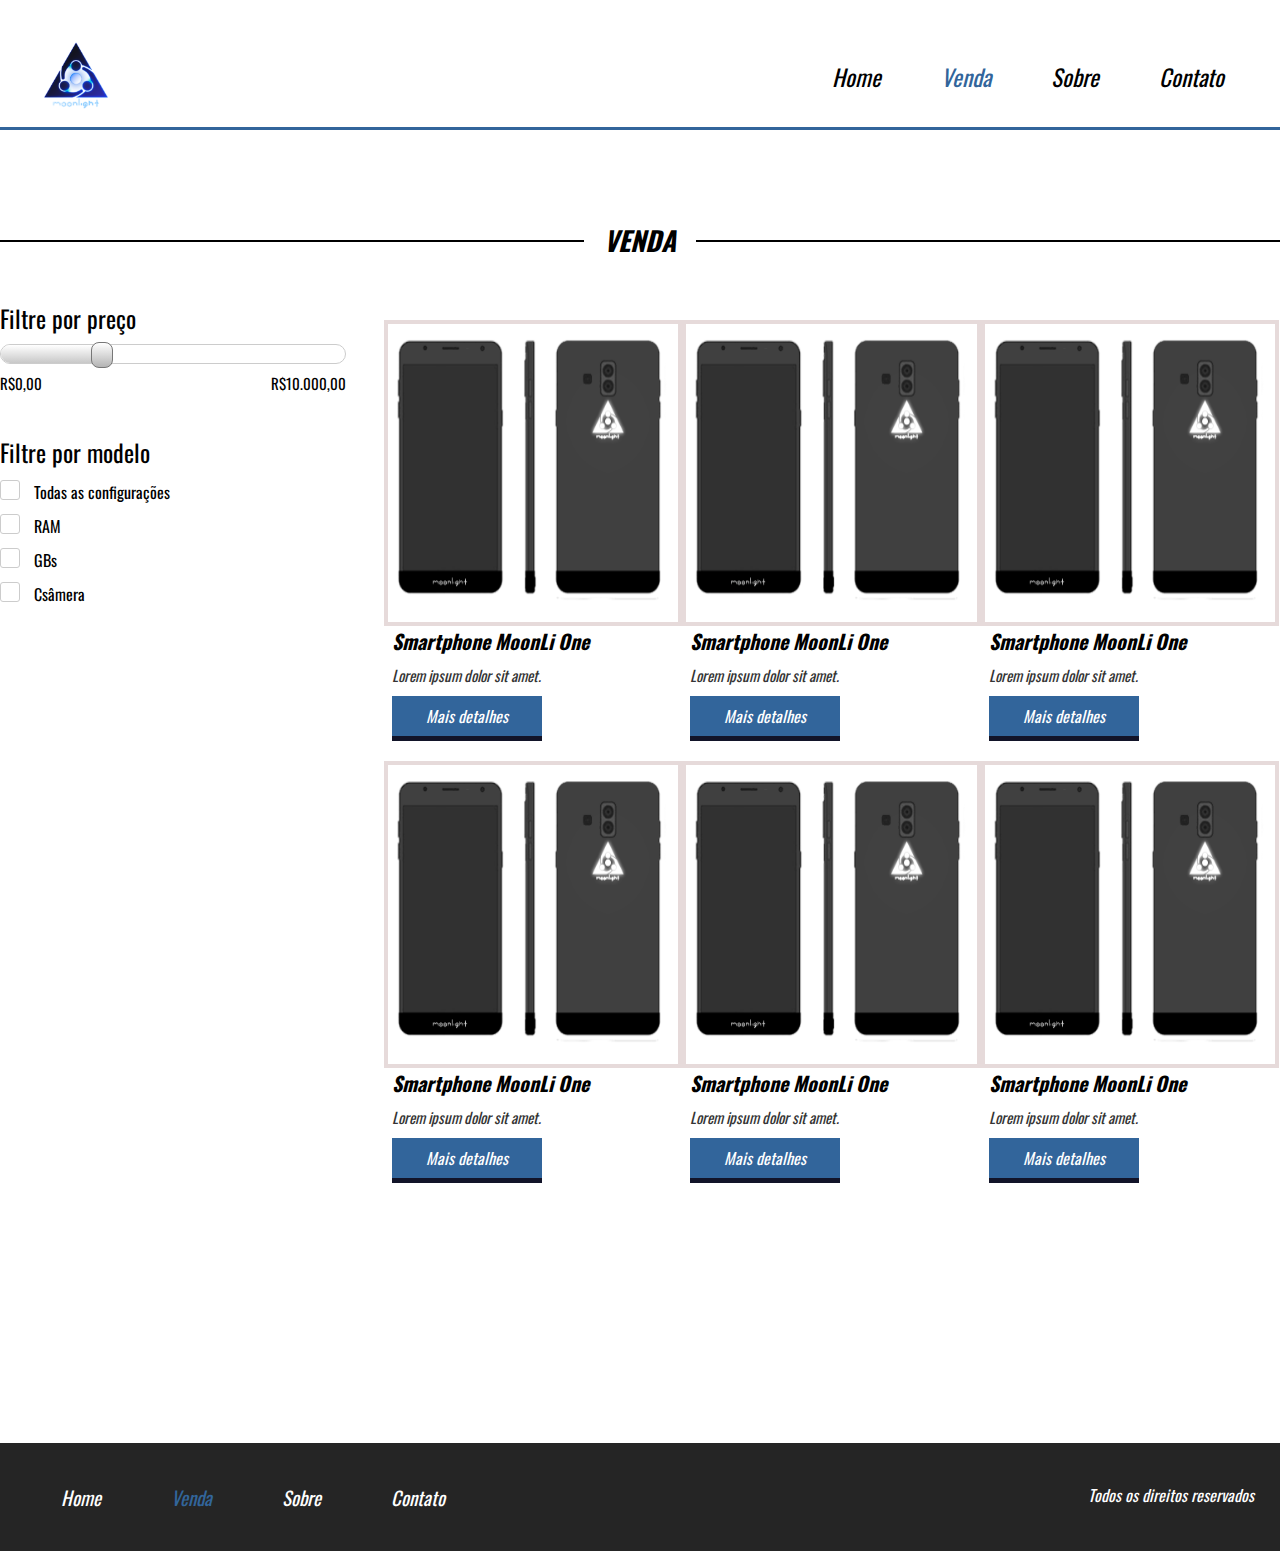
<file: pagina-venda-celular/venda.html>
<!DOCTYPE html>
<html lang="en">
<head>
    <meta charset="UTF-8">
    <meta http-equiv="X-UA-Compatible" content="IE=edge">
    <meta name="viewport" content="width=device-width, initial-scale=1.0">
    <title>Projeto 05</title>
    <link href="https://fonts.googleapis.com/css2?family=Oswald&display=swap" rel="stylesheet">
    <link href="css/style.css" rel="stylesheet">
    <script src="js/jquery.js"></script>
    <script src="js/script.js"></script>
    
</head>
<body>
    
    <header style="border-bottom: 3px solid rgb(50, 101, 155);">

        <div class="container">
            <div class="logo">
            </div><!--logo-->        
                <nav class="desktop">
                    <ul>
                        <li><a href="index.html">Home</a></li>
                        <li><a style="color: rgb(50, 101, 155);"  href="venda.html">Venda</a></li>
                        <li><a href="sobre.html">Sobre</a></li>
                        <li><a href="contato.html">Contato</a></li>
                    </ul>
                </nav><!--desktop-->

                <nav class="mobile">
                    <ul>
                        <li><a href="index.html">Home</a></li>
                        <li><a style="color: rgb(50, 101, 155);"  href="venda.html">Venda</a></li>
                        <li><a href="sobre.html">Sobre</a></li>
                        <li><a href="contato.html">Contato</a></li>
                    </ul>
                </nav><!--mobile-->

                <div class="clear"></div>
        </div><!--container-->
    </header>

    <section class="venda">
        <div class="line-titulo">
            <div class="ln1"></div>
            <h2>Venda</h2>
        </div><!--line-titulo-->    

        <div class="content-venda">
            <div class="container">
                <div class="sidebar">
                    <div class="search1">
                        <h2>Filtre por preço</h2>
                        <div class="barra-preco">
                            <div class="barra-preco-fill"></div><!--barra-preco-fill-->
                            <div class="pointer-barra"></div>
                        </div><!--barra-preco-->
                        <div class="valor-pesquisa">
                            <p>R$0,00</p>
                            <p>R$10.000,00</p>
                            <div class="clear"></div>
                        </div><!--valor-pesquisa-->
                    </div><!--search1-->

                    <div class="search2">
                        <h2>Filtre por modelo</h2>
                        <form>
                            <div class="form-venda-wraper">
                                <input type="checkbox" id="item1"/>
                                <label for="item1">
                                    <div class="circle"></div>
                                </label><!--item-->
                                <span>Todas as configurações</span>
                            </div><!--form-venda-wraper-->

                            <div class="form-venda-wraper">
                                <input type="checkbox" id="item2"/>
                                <label for="item2">
                                    <div class="circle"></div>
                                </label>
                                <span>RAM</span>
                            </div><!--form-venda-wraper-->

                            <div class="form-venda-wraper">
                                <input type="checkbox" id="item3"/>
                                <label for="item3">
                                    <div class="circle"></div>
                                </label>
                                <span>GBs</span>
                            </div><!--form-venda-wraper-->

                            <div class="form-venda-wraper">
                                <input type="checkbox" id="item4"/>
                                <label for="item4">
                                    <div class="circle"></div>
                                </label>
                                <span>Csâmera</span>
                            </div><!--form-venda-wraper-->
                        </form>
                    </div><!--search2-->
                </div><!--sidebar-->
                
                <div class="vitrine-venda">
                    <div class="vitrine-destaque">
                        <div style="background-image: url('imagens/Celular-Moonlight.png');" class="carro-img"></div><!--carro-img-->
                        <div class="info-carro">
                            <h2>Smartphone MoonLi One</h2>
                            <p>Lorem ipsum dolor sit amet.</p>
                            <a class="btn1" href="celular-teste.html">Mais detalhes</a>
                        </div><!--info-carro-->
                    </div><!--vitrine-destaque-->
            
                    <div class="vitrine-destaque">
                        <div style="background-image: url('imagens/Celular-Moonlight.png');" class="carro-img"></div><!--carro-img-->
                        <div class="info-carro">
                            <h2>Smartphone MoonLi One</h2>
                            <p>Lorem ipsum dolor sit amet.</p>
                            <a class="btn1" href="celular-teste.html">Mais detalhes</a>
                        </div><!--info-carro-->
                    </div><!--vitrine-destaque-->
            
                    <div class="vitrine-destaque">
                        <div style="background-image: url('imagens/Celular-Moonlight.png');" class="carro-img"></div><!--carro-img-->
                        <div class="info-carro">
                            <h2>Smartphone MoonLi One</h2>
                            <p>Lorem ipsum dolor sit amet.</p>
                            <a class="btn1" href="celular-teste.html">Mais detalhes</a>
                        </div><!--info-carro-->
                    </div><!--vitrine-destaque-->

                    <div class="vitrine-destaque">
                        <div style="background-image: url('imagens/Celular-Moonlight.png');" class="carro-img"></div><!--carro-img-->
                        <div class="info-carro">
                            <h2>Smartphone MoonLi One</h2>
                            <p>Lorem ipsum dolor sit amet.</p>
                            <a class="btn1" href="celular-teste.html">Mais detalhes</a>
                        </div><!--info-carro-->
                    </div><!--vitrine-destaque-->

                    <div class="vitrine-destaque">
                        <div style="background-image: url('imagens/Celular-Moonlight.png');" class="carro-img"></div><!--carro-img-->
                        <div class="info-carro">
                            <h2>Smartphone MoonLi One</h2>
                            <p>Lorem ipsum dolor sit amet.</p>
                            <a class="btn1" href="celular-teste.html">Mais detalhes</a>
                        </div><!--info-carro-->
                    </div><!--vitrine-destaque-->

                    <div class="vitrine-destaque">
                        <div style="background-image: url('imagens/Celular-Moonlight.png');" class="carro-img"></div><!--carro-img-->
                        <div class="info-carro">
                            <h2>Smartphone MoonLi One</h2>
                            <p>Lorem ipsum dolor sit amet.</p>
                            <a class="btn1" href="celular-teste.html">Mais detalhes</a>
                        </div><!--info-carro-->
                    </div><!--vitrine-destaque-->
                </div><!--vitrine-venda-->

                <div class="clear"></div>
            </div><!--container-->
        </div><!--content-venda-->

    </section><!--venda-->

    <footer>
        <div class="container">
            <nav>
                <ul>
                    <li><a href="index.html">Home</a></li>
                        <li><a style="color: rgb(50, 101, 155);"  href="venda.html">Venda</a></li>
                        <li><a href="sobre.html">Sobre</a></li>
                        <li><a href="">Contato</a></li>
                </ul>
            </nav>
            <p>Todos os direitos reservados</p>
            <div class="clear"></div>
        </div><!--container-->
    </footer>
</body>
</html>
</file>
<file: curriculo/assets/css/style.css>
.circle{
    margin: 0 5px;
    height: 10px;
    width: 10px;
    background-color: #65c0c7;
    float: right;
    border-radius: 50%;
}

.column2{
    float: left;
    width: 1px;
    height: 600px;
    background-color: black;
}

.logos{
    width: 40px;
    height: ;
}

@media (max-width: 575px){
    .column2{
        height: 0;
    }
}
</file>
<file: pagina-venda-celular/css/style.css>
*{
    margin: 0;
    padding: 0;
    box-sizing: border-box;
    font-family: 'Oswald', sans-serif;
}

html, body{
    height: 100%;
}

.container{
    width: 100%;
    max-width: 1400px;
    margin: 0 auto;
}

.clear{
    clear: both;
}

header{
    padding: 20px 2% 35px 2%;
    height: 130px;
}


header div.logo{
    float: left;
    width: 100px;
    height: 100px;
    background-image: url(../imagens/logo-moonlight.png);
    background-size: 100px;
    background-repeat: no-repeat;
}

header nav.desktop{
    float: right;
    position: relative;
    top: 40px;
}

nav.mobile{
    margin-top: 40px;
    float: right;
    width: 32px;
    height: 32px;
    cursor: pointer;
    background-image: url('../imagens/icon_menu.png');
    background-size: 100% 100%;
    display: none;
    
}

nav.mobile ul{
    display:none;
    width: 100%;
    left: 0;
    top: 120px;
    border-bottom: 4px solid rgb(50, 101, 155);;
    z-index: 999;
    position: absolute;
    text-align: center;
    background-color: white;
}

nav.mobile li{
    font-size: 23px;
    padding: 20px 0px;
    font-style: italic;
}

nav.mobile li a{
    color: black;
    text-decoration: none;
}

nav.mobile li a:hover{
    text-decoration: underline;
}

.hide{
   opacity: 0; 
}

.show{
    transition: 1s;
    opacity: 1;
}

header nav.desktop ul{
    list-style-type: none;
}

header nav.desktop ul li{
    float: left;
    font-size: 23px;
    padding: 0 30px;
    font-style: italic;
}

header nav.desktop a{
    color: black;
    text-decoration: none;
}

section.banner{
    width: 100%;
    height: 600px;
    min-height: 600px;
    max-height: 800px;
    background-color: rgb(18, 20, 41);
    background-image: url('../imagens/monlight-bg.PNG');
    background-size: contain;
    background-position: right bottom;
    background-repeat: no-repeat;
}

.text-banner{
    padding: 100px;
}

.text-banner-single{
    width: 314px;
    font-style: italic;
    margin-top: 20px;
    padding: 12px 30px;
    height: 50px;
    text-transform: uppercase;
    font-size: 23px;
    background-image: url('../imagens/box-white-text.png');
    background-size: 100% 100%;
}

.text-banner .text-banner-single:nth-of-type(2){
    width: 250px;
    height: 50px;
    position: relative;
    left: -13px;
}

.text-banner .text-banner-single:nth-of-type(3){
    width: 150px;
    height: 50px;
    position: relative;
    left: -22px;
}

.text-banner .text-banner-single:nth-of-type(4){
    width: 320px;
    height: 50px;
    font-size: 21px;
    position: relative;
    left: -30px;
    color: black;
    background-image: url('../imagens/box-white-text.png');
}

section.veiculos-destaque{
    padding: 90px 2%;
}

section.veiculos-destaque .container{
    max-width: 1000px;
    padding: 40px 0;

}


.line-titulo{
    max-width: 1400px;
    margin: 0 auto;
    position: relative;
    text-align: center;
}

.ln1{
    position: absolute;
    height: 2px;
    width: 100%;
    top: 20px;
    background: black;
}

.line-titulo h2{
    padding: 0 20px;
    position: relative;
    background: white;
    display: inline-block;
    text-align: center;
    font-size: 27px;
    font-style: italic;
    text-transform: uppercase;
}

.vitrine-destaque{
    float: left;
    width: 33.3%;
}

.vitrine-destaque .carro-img{
    width: 100%;
    padding-top: 100%;
    background-size: 100% 100%;
    border: 4px solid rgb(230, 218, 218);
    
}

.vitrine-destaque h2{
    padding-left: 8px;
    color: black;
    font-style: italic;
    font-size: 20px;
}

.vitrine-destaque p{
    padding-top: 8px;
    padding-left: 8px;
    color: #353535;
    font-size: 15px;
    font-style: italic;
}

.btn1{
    text-align: center;
    display: block;
    line-height: 40px;
    background-color: rgb(50, 101, 155);
    text-decoration: none;
    border-bottom: 5px solid rgb(18, 20, 41);
    color: white;
    font-size: 16px;
    font-style: italic;
    width: 150px;
}

.vitrine-destaque a{
    margin-left: 8px;
    margin-top: 10px;
    
}

.half1{

    width: 50%;
    text-align: right;
    padding: 90px 0;
    background: rgb(18, 20, 41) ;
    color: white;
}

.half1-wraper{
    padding-right: 30%;
    text-align: left;
    display: inline-block;
}

.half1-wraper h2{
    font-weight: normal;
    font-style: italic;
    font-size: 32px;
}

.half1-wraper ul{
    display: inline-block;
    margin-top: 20px;
}

.half1-wraper li{
    margin-left: 15px;
}

.half1-wraper a{
    margin-left: 40px;
    display: inline-block;
    vertical-align: bottom;
}

.half2{
    width: 50%;
    padding: 90px 100px;
    background: rgb(50, 101, 155);
    color: white;
}

.half2 h2{
    font-weight: normal;
    font-style: italic;
    font-size: 32px;
}

.half2 .depoimento-single{
    margin-top: 19px;
}

.depoimento-single p{
    font-size: 22px
}

.navigation{
    float: left;
    margin-top: 30px;
    max-width: 700px;
    margin-right: 30px;
}

.arrows{
    float: left;
}

.navigation img{
    cursor: pointer;
    margin: 0 20px;
}

.nome-depoimento{
    float: right;
    color: #252525;
    font-size: 23px;
}

.servicos-descricao{
    display: flex;
}

section.contato{
    padding: 80px 2% 0 2%;
}

section.contato form{
    max-width: 600px;
    margin: 30px auto;
}

section.contato .input-wraper{
    float: left;
    padding: 10px;
    margin-top: 7px;
}

section.contato input[type=text]{
    width: 100%;
    border: 1px solid #ccc;
    height: 60px;
    font-size: 16px;
    line-height: 40px;
    padding-left: 15px;
}

section.contato textarea{
    font-size: 16px;
    width: 100%;
    border: 1px solid #ccc;
    height: 140px;
    padding: 8px;
    resize: none;
}

section.contato form .input-wraper:nth-of-type(5){
    text-align: center;
}

section.contato input[type=submit]{
    border-right: 0;
    border-left: 0;
    border-top: 0;
    cursor: pointer;
    display: inline-block;
}

.w100{
    width: 100%;
}

.w50{
    width: 50%;
}

footer{
    
    margin-top: 170px;
    padding: 40px 2%;
    background: #252525;
}

footer nav{
    float: left;
}

footer nav ul{
    list-style-type: none;
}

footer nav ul li{
    float: left;
    font-style: italic;
    padding: 0 35px;
    font-size: 19px;
}

footer nav ul a{
    color: white;
    text-decoration: none;
}

footer p{
    float: right;
    color: white;
    font-size: 16px;
    font-style: italic;
}

/*************Estilo venda.html***********/

section.venda{
    padding: 90px 0;
    min-height: 90%;
}

.content-venda{
    margin-top: 40px;
}

.sidebar{
    float: left;
    width: 30%;
}

.search1{
    width: 90%;
}

.search1 h2{
    font-size: 24px;
    color: black;
    font-weight: normal;
}

.search1 .barra-preco{
    width: 100%;
    height: 20px;
    background: white;
    border: 1px solid #ccc;
    margin-top: 8px;
    border-radius: 20px;
    position: relative;
}

.barra-preco-fill{
    position: absolute;
    left: 0;
    top: 0;
    width: 30%;
    height: 100%;
    border-radius: 20px;
    background: linear-gradient(to bottom,rgb(255,255,255),rgb(200, 200, 200));
}

.pointer-barra{
    width: 22px;
    height: 26px;
    position: absolute;
    cursor: pointer;
    left: calc(30% - 13px);
    top: -3px;
    border-radius: 8px;
    background: linear-gradient(to bottom,rgb(255,255,255),rgb(180, 180, 180));
    border: 1px solid #777;
}

.valor-pesquisa{
    margin-top: 8px;
}

.valor-pesquisa p{
    color: black;
    font-size: 15px;
}

.valor-pesquisa p:nth-of-type(1){
    float: left;
}

.valor-pesquisa p:nth-of-type(2){
    float: right;;
}

.search2{
    margin-top: 40px;
}

.search2 h2{
    font-size: 24px;
    color: black;
    font-weight: normal;
}

.form-venda-wraper{
    margin-top: 10px;
}

.form-venda-wraper input[type=checkbox]{
    display: none;
}

.form-venda-wraper label{
    width: 20px;
    height: 20px;
    display: inline-block;
    border: 1px solid #ccc;
    border-radius: 3px;
    vertical-align: top;
    cursor: pointer;
    position: relative;
}

.circle{
    width: 8px;
    height: 8px;
    display: none;
    border-radius: 4px;
    background: black;
    position: absolute;
    left: 6px;
    top: 6px;
}

.form-venda-wraper input[type=checkbox]:checked + label > .circle{
    display: block;
}

.form-venda-wraper span{
    padding: 0 10px;
    display: inline-block;
    vertical-align: top;
}

.vitrine-venda{
    float: left;
    width: 70%;
}

.vitrine-venda .vitrine-destaque{
    margin-top: 20px;
}

/********veiculo-teste.html*********/

section.venda-single{
    padding: 80px 2% 0 2%;
}

section.venda-single .container{
    padding: 40px 0 0 0;
    text-align: center;
    max-width: 1280px;
}

.info-veiculo{
    display: inline-block;
    width: 60%;
}

.foto-destaque{
    width: 100%;
    padding-top: 80%;
    background-position: center;
    background-size: cover;
    background-repeat: no-repeat;
}

.descricao-veiculo{
    vertical-align: top;
    display: inline-block;
    padding: 60px 20px;
    text-align: left;
}

.descricao-veiculo p{
    font-size: 17px;
    margin-top: 25px;
    max-width: 200px;
}

.descricao-veiculo a{
    margin-top: 25px;
}

.nav-galeria-parent{
    width: 100%;
    padding: 36px;
    position: relative;
}

.arrow-left-nav{
    position: absolute;
    left: 8px;
    top: 50%;
    cursor: pointer;
    transform: translateY(-50%);
    -ms-transform: translateY(-50%);
    background-image: url('../imagens/arrow-left.png');
    background-size: 100% 100%;
    width: 22px;
    height: 22px;
}

.arrow-right-nav{
    position: absolute;
    right: 8px;
    top: 50%;
    cursor: pointer;
    transform: translateY(-50%);
    -ms-transform: translateY(-50%);
    background-image: url('../imagens/arrow-right.png');
    background-size: 100% 100%;
    width: 22px;
    height: 22px;
}

.info-bread{
    padding: 20px 0;
    text-align: left;
}

.info-bread a{
    text-decoration: none;
    color: black;
}

.info-bread span{
    padding: 0 30px;
}

.info-bread a:last-child{
    color: rgb(50, 101, 155);;
}

.nav-galeria{
    overflow: hidden;
    width: 100%;
}

.nav-galeria-wraper{
    width: 200%;
}

.mini-img-wraper{
    float: left;
    padding: 9px;
    width: calc(33.3% * (100 / 200));
}

.mini-img{
    cursor: pointer;
    width: 100%;
    padding-top: 80%;
    background-position: center;
    background-size: cover;
    border: 2px solid;
    border-color: rgb(220, 220, 220);
}

/*****sobre.html******/

section.sobre{
    padding: 60px 2% 20px 2%;
    min-height: 90%;
}

section.sobre .container{
    max-width: 840px;
    margin-top: 30px;
}

section.sobre .img-destaque-sobre{
    width: 100%;
    padding-top: 60%;
    background-image: url(../imagens/Empresa-moonlight.png);
    background-repeat: no-repeat;
    background-size: cover;
}

section.sobre .descricao-autor{
    margin-top: 20px;
}

.descricao-autor h2{
    font-size: 24px;
}

.descricao-autor p{
    font-size: 16px;
    margin-top: 10px;
}

.descricao-autor2{
    margin-top: 40px;
}

.img-small{
    width: 30%;
    padding-top: 30%;
    float: left;
    background-image: url(../imagens/logo-moonlight.png);
    background-repeat: no-repeat;
    background-size: cover;
}

.descricao-autor2 p{
    float: left;
    width: 70%;
    padding: 15px;
    line-height: 30px;
}


@media screen and (max-width: 1100px){
    .half1{
        text-align: center;
    }

    .half1-wraper{
        text-align: left;
        padding-right: 0;
    }

    .half1-wraper a{
        display: block;
        margin-left: 0;
        margin-top: 15px;
    }
}

@media screen and (max-width: 840px){
    .half1-wraper a{
        display: block;
        margin: 15px 0 0 0;
    }
}

@media screen and (max-width: 768px){

    footer nav{
        display: none;
    }

    footer{
        text-align: center;
    }

    footer p{
        float: none;
    }

    .w50{
        width: 100%;
    }

    section.servicos-descricao{
        flex-direction: column;
    }

    .half1{
        text-align: center;
        padding:80px 2%;
    }

    .half1-wraper{
        text-align: left;
        padding: 0;
    }

    .half1, .half2{
        width: 100%;
    }

    section.banner{
        height: 70vh;
        min-height: 0;
        max-height: 800px;
    }

    nav.desktop{
        display: none;
    }

    nav.mobile{
        display: block;
    }

    .sidebar{
        width: 100%;
        text-align: center;
    }

    .search1{
        display: inline-block;
    }

    .search2{
        text-align: left;
        display: inline-block;
    }

    .vitrine-venda{
        text-align: center;
        width: 100%;
    }

    .info-veiculo{
        width: 100%;
    }

    .descricao-veiculo{
        padding: 20px 0;
        text-align: center;
    }

    .descricao-veiculo a{
        display: inline-block;
    }

    .descricao-veiculo p{
        max-width: none;
    }
}



@media screen and (max-width: 580px){
    section.banner{
        height: 100%;
        background-image: url(../imagens/logo-moonlight.png);
    }
    .text-banner{
        padding: 20px 70px;
    }
    
    .text-banner-single{
        font-size: 18px;
    }

    section.veiculos-destaque .line-titulo h2{
        font-size: 23px;
    }

    section.veiculos-destaque .container{
        max-width: 1000px;
        padding: 40px 0;
        text-align: center;
    }
    
    .vitrine-destaque{
        float: none;
        display: inline-block;
        width: 80%;
        margin-top: 20px;
    }

    .vitrine-destaque a{
        display: inline-block;
    }

    .img-small{
        width: 100%;
        padding-top: 100%;
    }

    .descricao-autor2 p{
        width: 100%;
        padding: 20px 0;
    }
}
</file>
<file: tabela-champions/assets/css/style.css>
*{
    margin: 0 auto;
}

.page{
    font-family: Arial, Helvetica, sans-serif;
    background-color: #e2e2e2;
    padding-bottom: 200px;
}

.row{
    clear: both;
    overflow: auto;
}

table, th, td{
    border-bottom: solid 1px #e2e2e2;
    border-collapse: collapse;
    padding: 7px;
}

th{
    color: #a9a9a9;
    font-weight: normal;
    font-size: 14px;
    text-align: center;
}

td{
    font-size: 14px;
    text-align: center;
}

h1{
    float: left;
    min-width: 50%;
    font-size: 16px;
    padding-left: 50px;
    padding-top: 10px;
    padding-bottom: 100px;  
}

h2{
    font-size:20px;
    padding: 10px;
}

h3{
    font-size: 14px;
    padding-top: 20px;
}

/*Cabeçalho*/

.header{
    background-color: #162E58;
    color: #fff;
    overflow: hidden;
}

.menu{
    clear: both;
    width: 100%;
    height: 50%;
    margin-left: 20%;
}

.menuItem{
    float: left;
    width: 12.5%;
    height: 80px;
    text-align: center;
}


/*Grupos*/

.ranking{
    width: 50%;
    background-color: #fff;
    padding: 20px;
}

.tableRanking{
    width: 100%;
}

.thClubName{
    width: 50%;
}

.thLast{
    width: 15%;
}

.tdPosition{
    width:3%;
}

.tdImgClub{
    width: 5%;
}

.tdClubName{
    width: 42%;
    text-align: left;
}

.imgClub{
    width: 20px;
    height: 20px;
}


.gameWin{
    background-image: url("../img/v.svg");
    background-repeat: no-repeat;
    height: 16px;
    width: 16px;
    float: right;
    margin-right: 5px;
}

.gameLos{
    background-image: url("../img/d.svg");
    background-repeat: no-repeat;
    height: 16px;
    width: 16px;
    float: right;
    margin-right: 5px;
}

.gameDrw{
    background-image: url("../img/e.svg");
    background-repeat: no-repeat;
    height: 16px;
    width: 16px;
    float: right;
    margin-right: 5px;
}

/*Goleadores*/

.goals{
    width: 50%;
    background-color: #fff;
    padding: 20px;
}


.tableGoals{
    width: 100%;
}

.tableGoals p{
    text-align: left;
}

.tdPlayerName{
    text-align: left;
    width: 90%;
}

.spanClubName{
    font-size: 12px;
    color: darkgrey;
}

/*Jogos*/

.matches{
    width: 50%;
    background-color: #fff;
    padding: 20px;
}

.tableAllMatches{
    width: 100%;
}

.tableMatches{
    width: 100%;
    border-bottom: 0;

}

.tableMatches .tdClubName{
    width: 80%;
}

.tdTotal{
    font-size: 14px;
    color: darkgrey;
    text-align: left;
}

.Matches th, .tableMatches td, .tableMatches{
    border-bottom: 0px;
}

.tdTime{
    font-size: 10px;
}


@media screen and (max-width: 920px){
    .menu{      
        margin: auto;
        
    }

    .menuItem{

        padding: 0 35px 0 ;
    }

    .ranking{
        width: 90%;
        padding: 20px;
    }

    table, th, td{
        border-bottom: solid 1px #e2e2e2;
        border-collapse: collapse;
        padding: 4px;
    }
    
    .goals{
        width: 90%;
        background-color: #fff;
        padding: 20px;
    }
    
    .matches{
        width: 90%;
        background-color: #fff;
        padding: 20px;
    }

 
    
}
</file>
